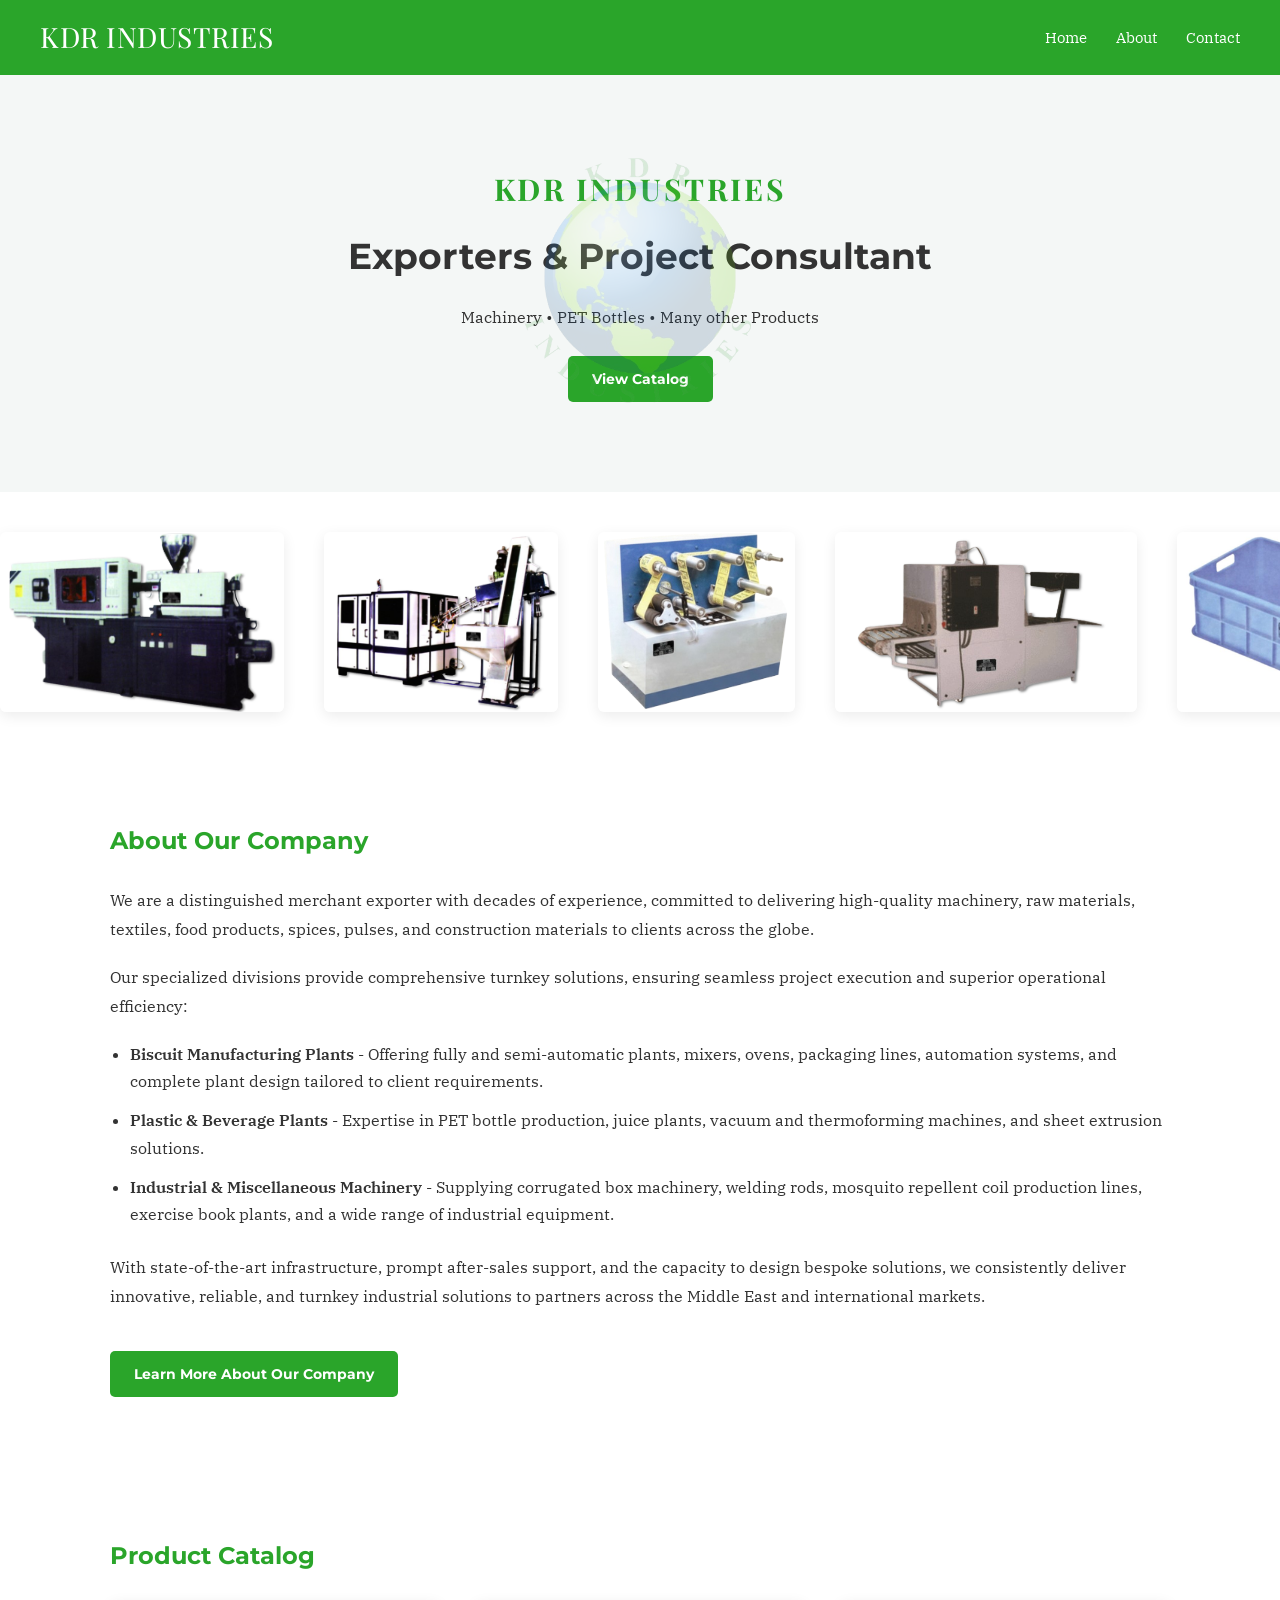
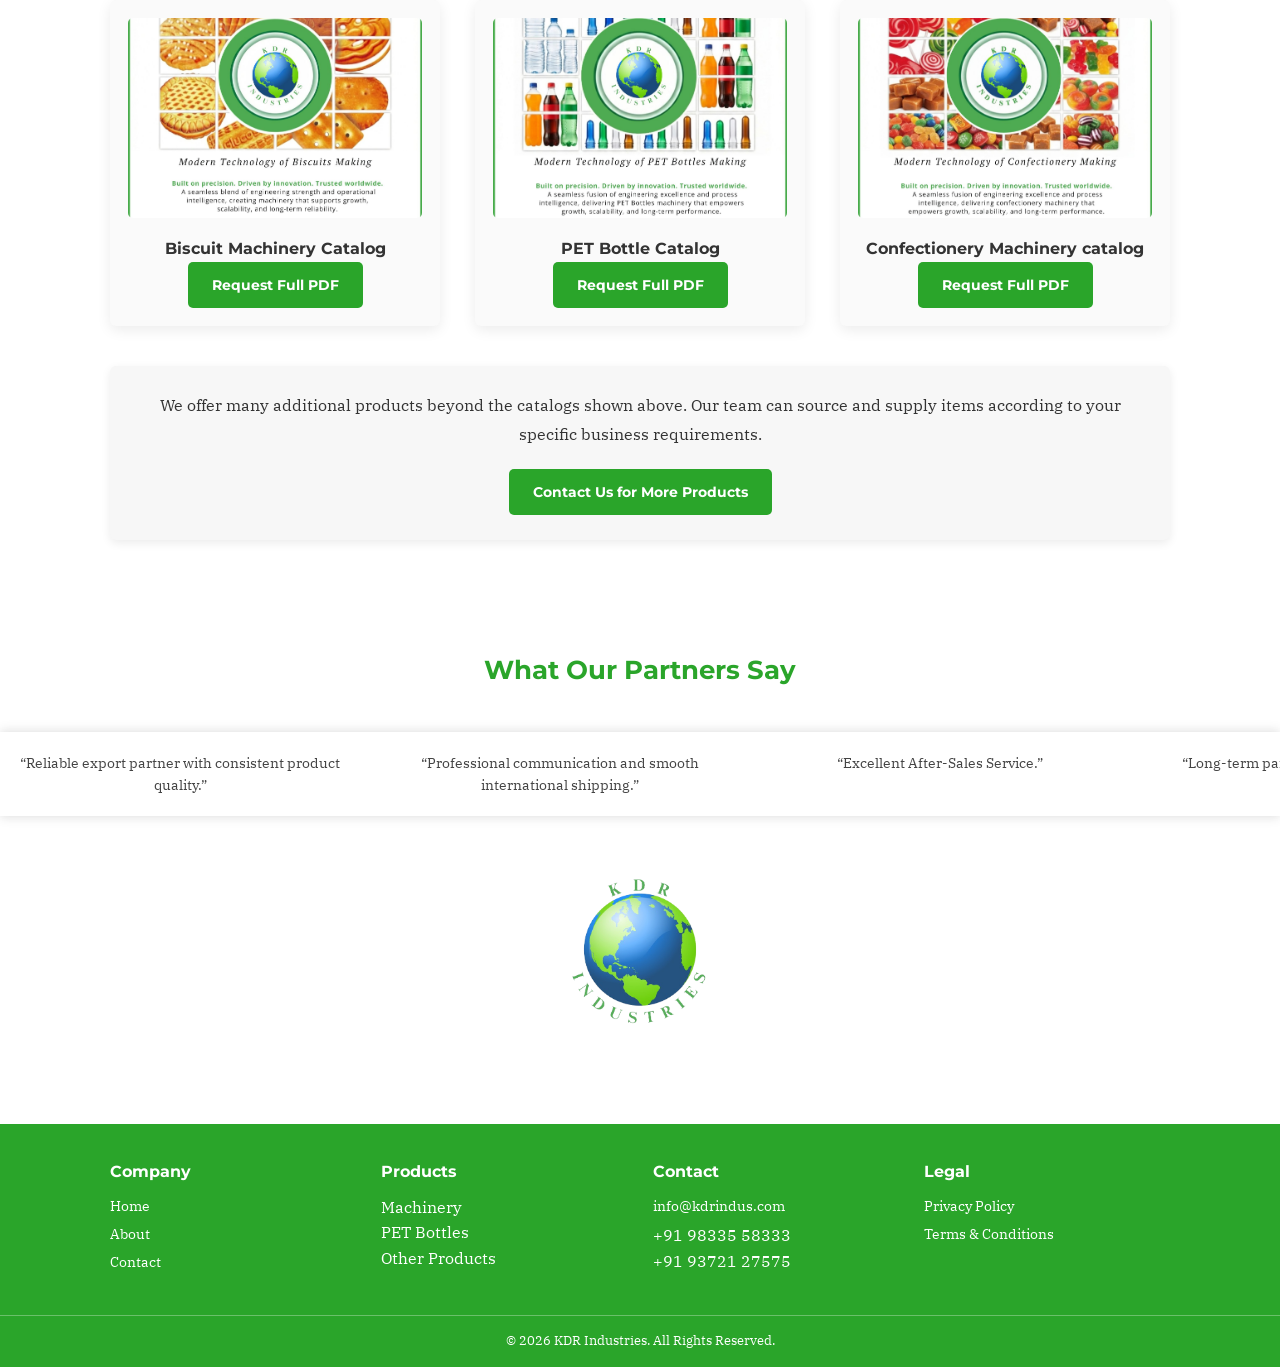
<file: index.html>
<!DOCTYPE html>
<html>

<head>

<meta charset="UTF-8">  

<link rel="canonical" href="https://kdrindus.com/">  
  
<link href="https://fonts.googleapis.com/css2?family=Playfair+Display:wght@430&display=swap" rel="stylesheet">

<link href="https://fonts.googleapis.com/css2?family=Montserrat:wght@700&family=Roboto:wght@400&display=swap" rel="stylesheet"><link href="https://fonts.googleapis.com/css2?family=IBM+Plex+Serif:wght@400;700&family=Montserrat:wght@700&display=swap" rel="stylesheet">

<title>KDR Industries</title>

<meta name="description" content="KDR Industries is a leading exporter of machinery, PET bottles, and turnkey industrial solutions serving global markets including the Middle East.">  

<meta name="viewport" content="width=device-width, initial-scale=1">

<link rel="stylesheet" href="style.css">

<script type="application/ld+json">
{
 "@context":"https://schema.org",
 "@type":"Organization",
 "name":"KDR Industries",
 "url":"https://kdrindus.com",
 "logo":"https://kdrindus.com/images/logo.png"
}
</script>

<link rel="icon" href="/images/favicon.png" type="image/png">
<link rel="shortcut icon" href="/images/favicon.png">  
  
</head>

<body>

<header>

<div class="logo">
<h3>KDR INDUSTRIES</h3>
</div>

<nav>
<a href="index.html">Home</a>
<a href="about.html">About</a>
<a href="contact.html">Contact</a>
</nav>

</header>



<section class="hero">

<div class="hero-logo">
<img src="images/logo.png">
</div>

<h1 style="color: #2aa52a; font-family: 'Playfair Display', serif; font-size: 30px; letter-spacing: 2.6px;">
  KDR INDUSTRIES
</h1>

<h2 style=" font-size: 36px; margin-top: 10px; margin-bottom: 20px;">
  Exporters & Project Consultant
</h2>

<p>Machinery • PET Bottles • Many other Products</p>

<a class="button" href="#catalog">View Catalog</a>

</section>

<section class="photo-slider-section">

<div class="photo-slider">

<img src="images/slide1.jpg" alt="">
<img src="images/slide2.jpg" alt="">
<img src="images/slide3.jpg" alt="">
<img src="images/slide4.jpg" alt="">
<img src="images/slide5.jpg" alt="">
<img src="images/slide6.jpg" alt="">
<img src="images/slide7.jpg" alt="">
<img src="images/slide8.jpg" alt="">

<!-- repeat same images again for seamless loop -->

<img src="images/slide1.jpg" alt="">
<img src="images/slide2.jpg" alt="">
<img src="images/slide3.jpg" alt="">
<img src="images/slide4.jpg" alt="">
<img src="images/slide5.jpg" alt="">
<img src="images/slide6.jpg" alt="">
<img src="images/slide7.jpg" alt="">
<img src="images/slide8.jpg" alt="">

</div>

</section>

<section class="section">

<h2>About Our Company</h2>

<p>
We are a distinguished merchant exporter with decades of experience, committed to delivering high-quality machinery, raw materials, textiles, food products, spices, pulses, and construction materials to clients across the globe.
</p>

<p>
Our specialized divisions provide comprehensive turnkey solutions, ensuring seamless project execution and superior operational efficiency:
</p>

<ul>
  <li><strong>Biscuit Manufacturing Plants</strong> - Offering fully and semi-automatic plants, mixers, ovens, packaging lines, automation systems, and complete plant design tailored to client requirements.</li>
  <li><strong>Plastic & Beverage Plants</strong> - Expertise in PET bottle production, juice plants, vacuum and thermoforming machines, and sheet extrusion solutions.</li>
  <li><strong>Industrial & Miscellaneous Machinery</strong> - Supplying corrugated box machinery, welding rods, mosquito repellent coil production lines, exercise book plants, and a wide range of industrial equipment.</li>
</ul>

<p>
With state-of-the-art infrastructure, prompt after-sales support, and the capacity to design bespoke solutions, we consistently deliver innovative, reliable, and turnkey industrial solutions to partners across the Middle East and international markets.
</p>

<a class="button about-btn" href="about.html">Learn More About Our Company</a>

</section>



<section id="catalog" class="section">

<h2>Product Catalog</h2>

<div class="catalog">

<div class="catalog-card">

<img src="images/brochure1.jpg" class="catalog-img">

<h4>Biscuit Machinery Catalog</h4>

<a class="button" href="contact.html">
Request Full PDF
</a>

</div>


<div class="catalog-card">

<img src="images/brochure2.jpg" class="catalog-img">

<h4>PET Bottle Catalog</h4>

<a class="button" href="contact.html">
Request Full PDF
</a>

</div>


<div class="catalog-card">

<img src="images/brochure3.jpg" class="catalog-img">

<h4>Confectionery Machinery catalog</h4>

<a class="button" href="contact.html">
Request Full PDF
</a>

</div>

</div>

<div class="catalog-note">

<p>
We offer many additional products beyond the catalogs shown above.
Our team can source and supply items according to your specific
business requirements.
</p>

<a class="button" href="contact.html">
Contact Us for More Products
</a>

</div>

</section>

<!-- MODAL FOR CATALOG PREVIEW -->
<div id="catalogModal" class="modal">
  <span class="modal-close">&times;</span>
  <img class="modal-content" id="modalImage">
</div>

<!-- TESTIMONIALS TITLE -->

<div class="testimonial-title">
<h2>What Our Partners Say</h2>
</div>

<section class="testimonials">

<div class="testimonial-slider">

<div class="testimonial">
“Reliable export partner with consistent product quality.”
</div>

<div class="testimonial">
“Professional communication and smooth international shipping.”
</div>

<div class="testimonial">
“Excellent After-Sales Service.”
</div>

<div class="testimonial">
“Long-term partnership built on trust and reliability.”
</div>

<!-- duplicated for smooth loop -->

<div class="testimonial">
“Reliable export partner with consistent product quality.”
</div>

<div class="testimonial">
“Professional communication and smooth international shipping.”
</div>

<div class="testimonial">
“Excellent After-Sales Service.”
</div>

<div class="testimonial">
“Long-term partnership built on trust and reliability.”
</div>

</div>

</section>



<!-- BRAND LOGO SECTION -->

<section class="brand-section">

<a href="about.html">

<img src="images/logo.png">

</a>

</section>



<footer>

<div class="footer-container">

<div class="footer-section">

<h4>Company</h4>

<a href="index.html">Home</a>
<a href="about.html">About</a>
<a href="contact.html">Contact</a>

</div>


<div class="footer-section">

<h4>Products</h4>

<p>Machinery</p>
<p>PET Bottles</p>
<p>Other Products</p>

</div>


<div class="footer-section">

<h4>Contact</h4>

<a href="mailto:info@kdrindus.com">
info@kdrindus.com
</a>

<p>+91 98335 58333</p>

<p>+91 93721 27575</p>

</div>


<div class="footer-section">

<h4>Legal</h4>

<a href="privacy.html">Privacy Policy</a>
<a href="terms.html">Terms & Conditions</a>

</div>

</div>


<div class="footer-bottom">

© 2026 KDR Industries. All Rights Reserved.

</div>

</footer>

<script>
// CATALOG IMAGE MODAL
const modal = document.getElementById("catalogModal");
const modalImg = document.getElementById("modalImage");
const catalogImages = document.querySelectorAll(".catalog-img");
const closeBtn = document.querySelector(".modal-close");

catalogImages.forEach(img => {
  img.onclick = function(){
    modal.style.display = "block";
    modalImg.src = this.src;
  }
});

closeBtn.onclick = function() {
  modal.style.display = "none";
}

// Close modal if click outside the image
modal.onclick = function(e){
  if(e.target === modal){
    modal.style.display = "none";
  }
}
</script>

</body>

</html>
</file>
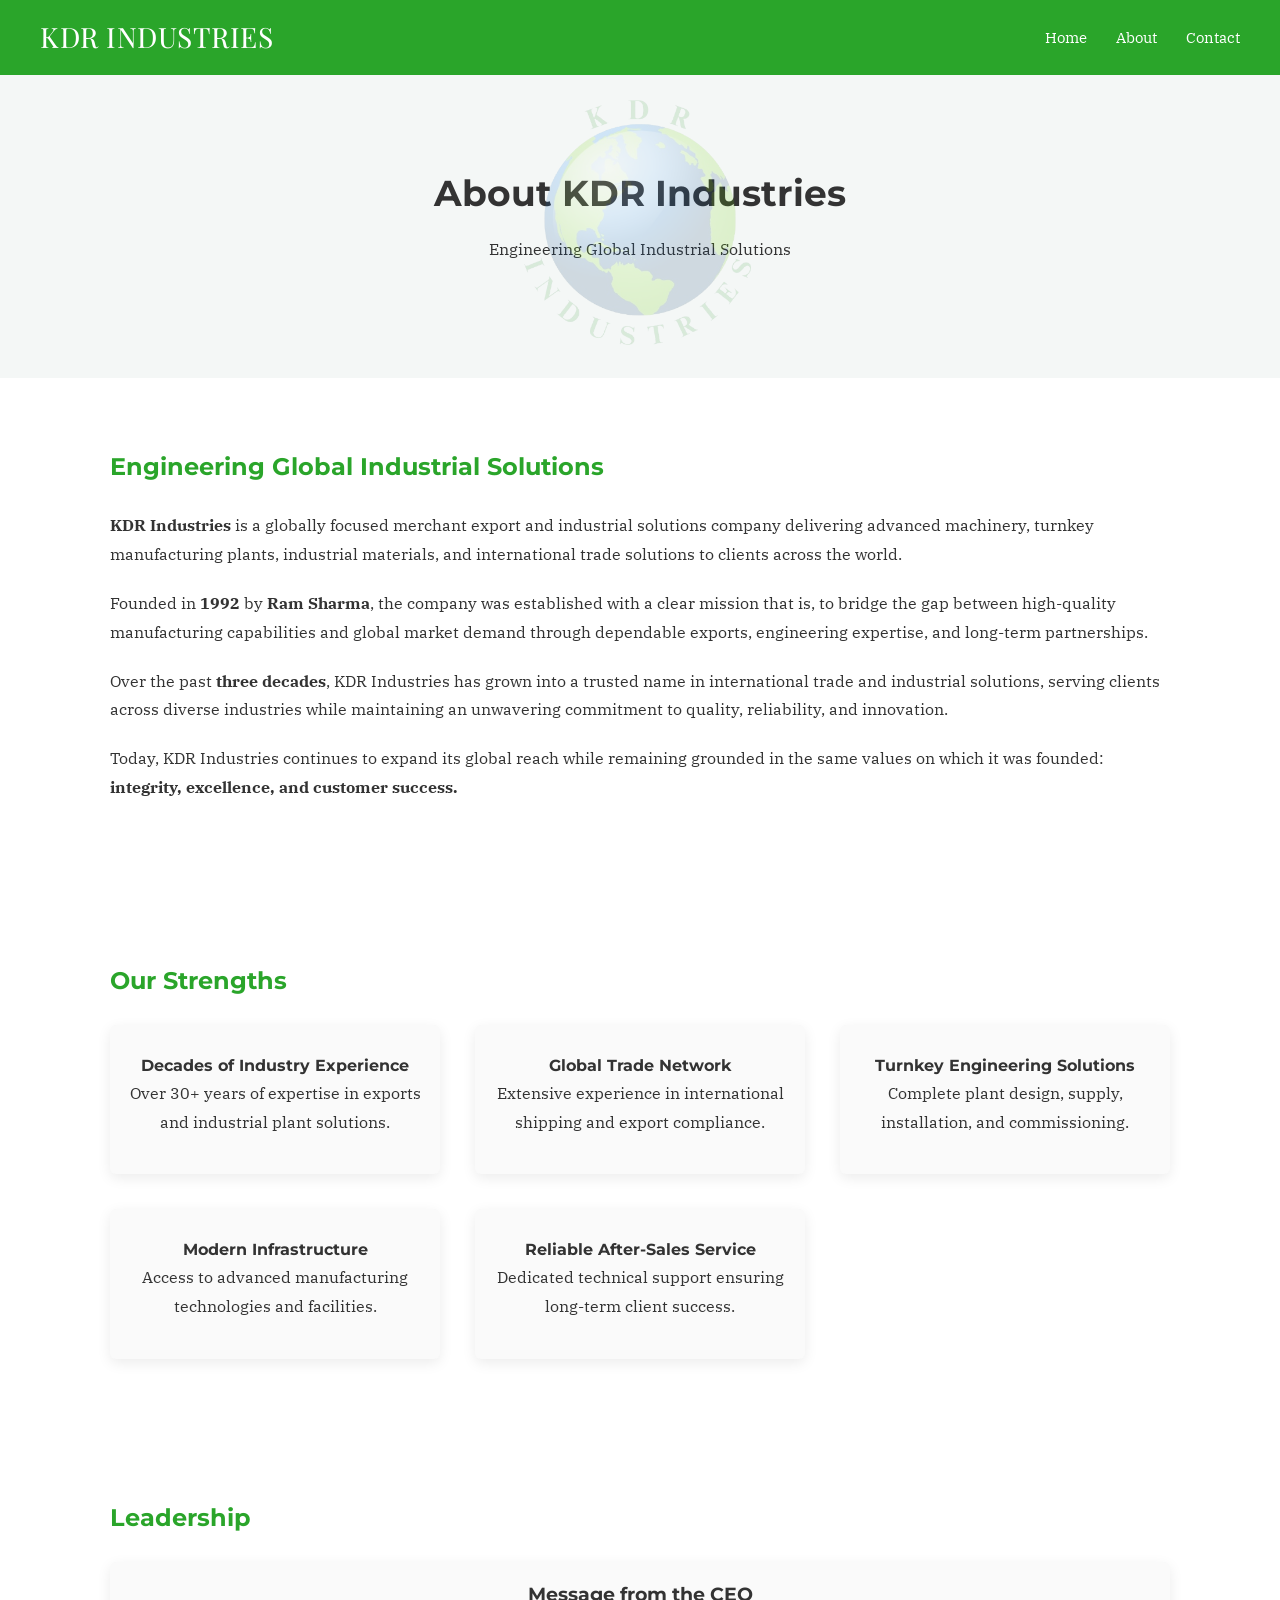
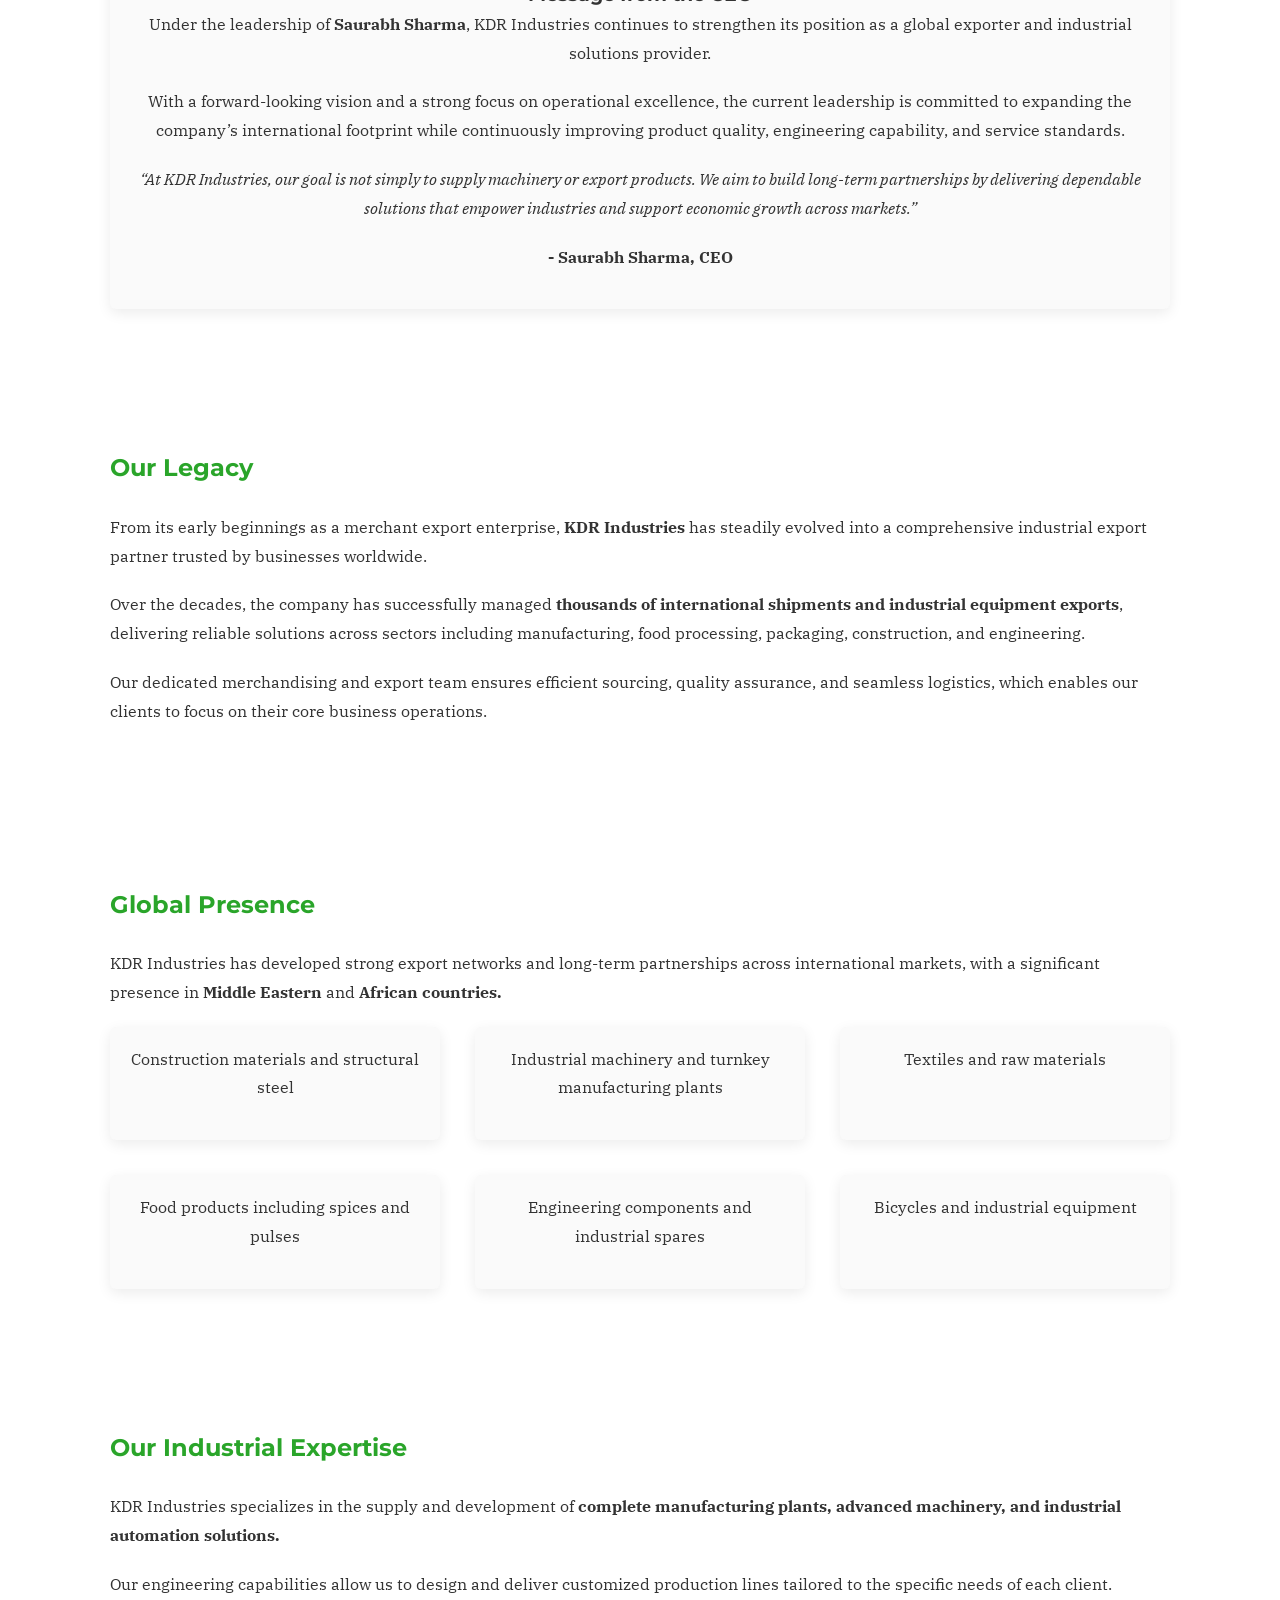
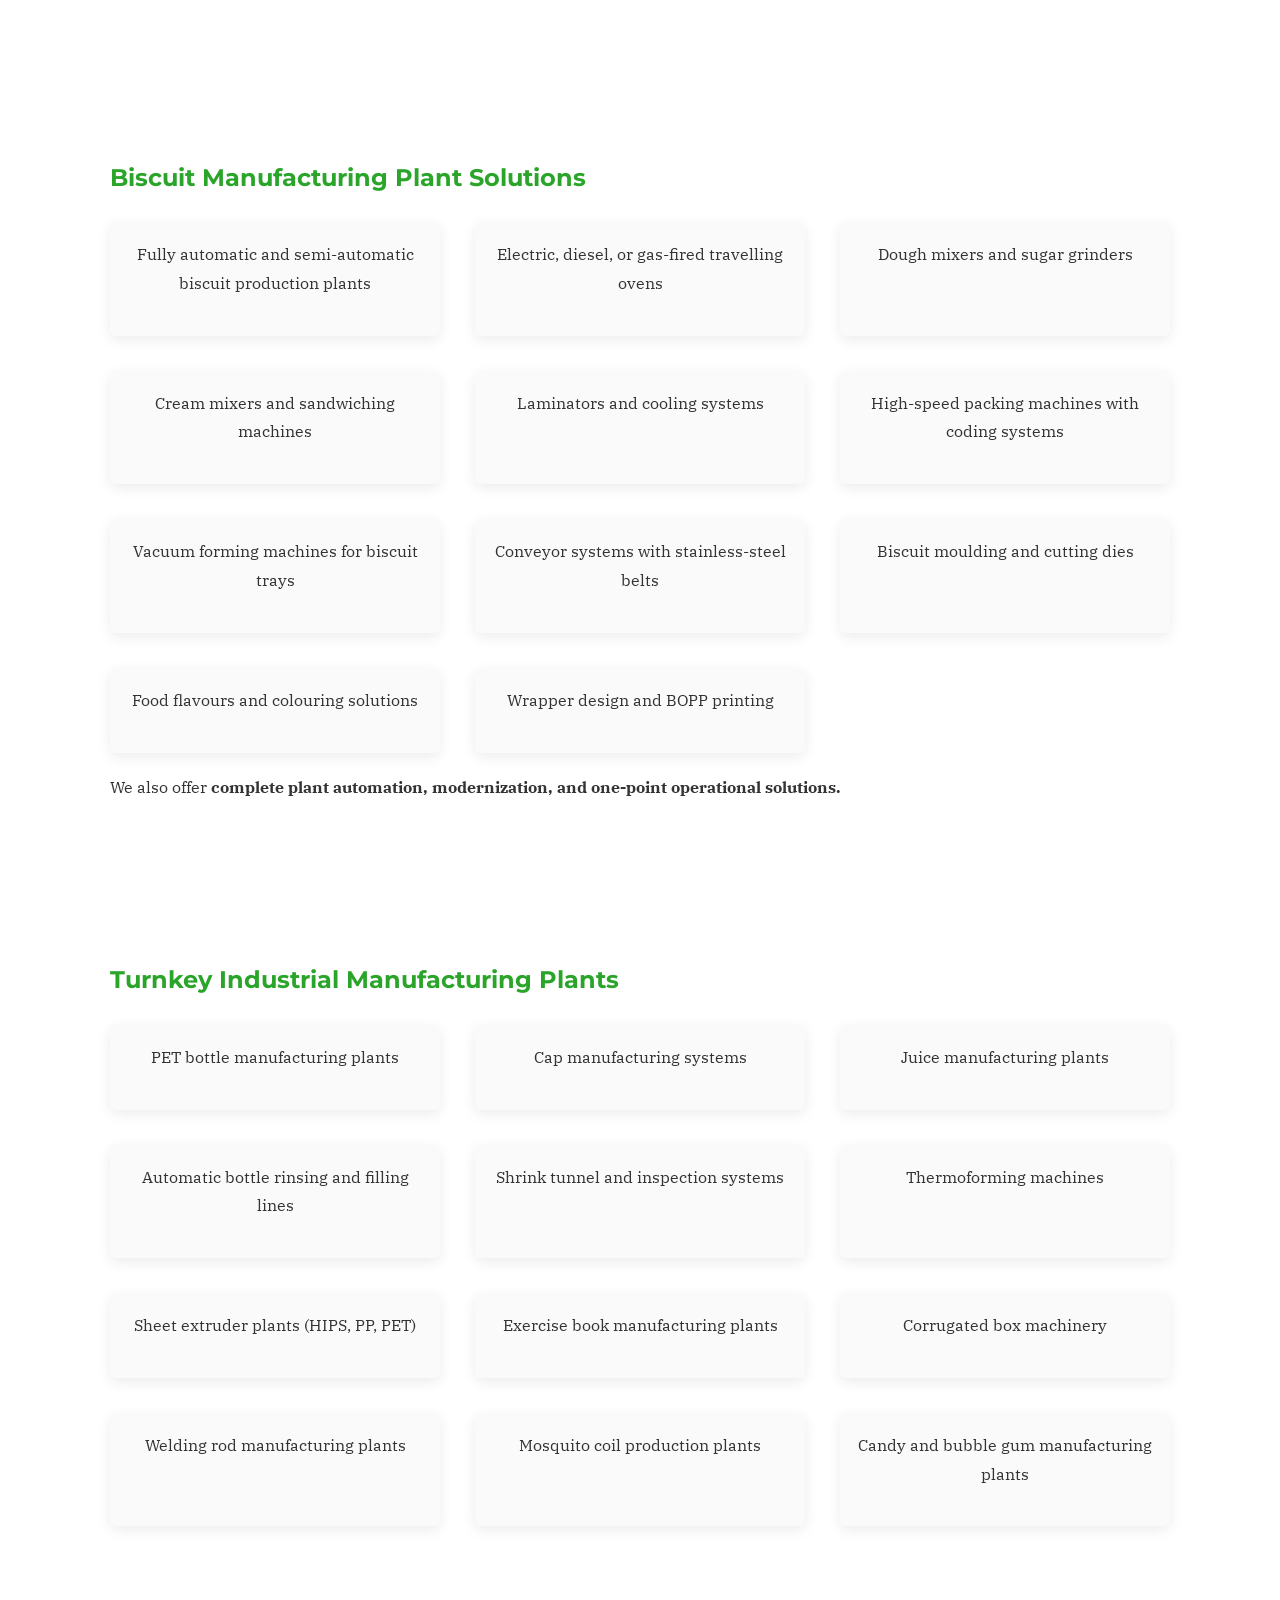
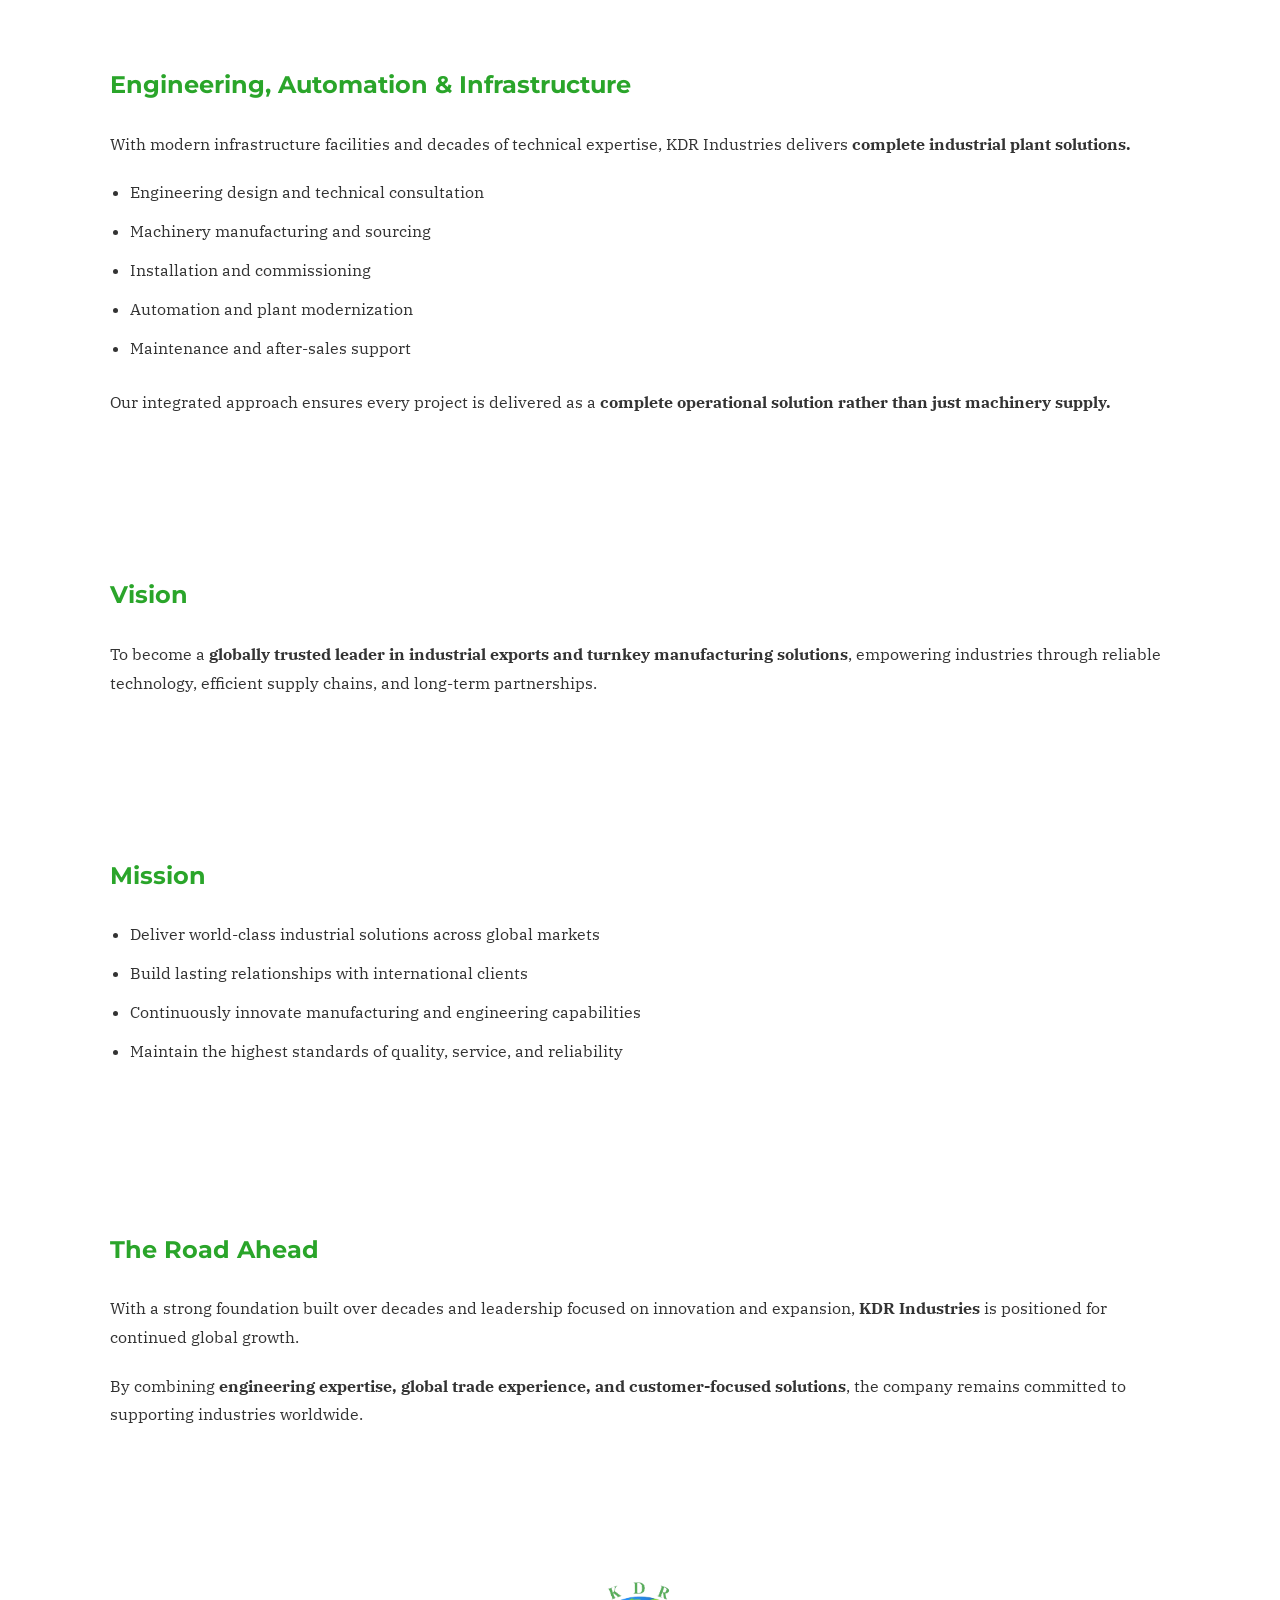
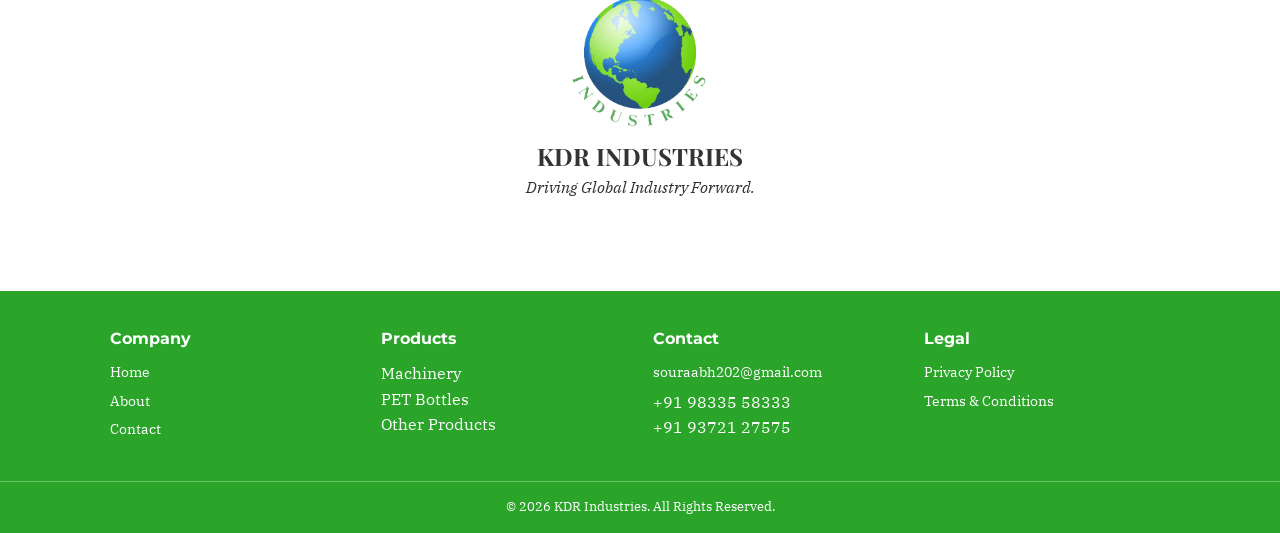
<file: about.html>
<!DOCTYPE html>
<html>

<head>

<link href="https://fonts.googleapis.com/css2?family=Playfair+Display:wght@400&display=swap" rel="stylesheet">
<link href="https://fonts.googleapis.com/css2?family=IBM+Plex+Serif:wght@400;700&family=Montserrat:wght@700&display=swap" rel="stylesheet">

<title>About Us | KDR INDUSTRIES</title>

<meta name="viewport" content="width=device-width, initial-scale=1">

<link rel="stylesheet" href="style.css">

</head>

<body>

<header>

<div class="logo">
<h3>KDR INDUSTRIES</h3>
</div>

<nav>
<a href="index.html">Home</a>
<a href="about.html">About</a>
<a href="contact.html">Contact</a>
</nav>

</header>


<!-- HERO SECTION -->

<section class="hero">

<div class="hero-logo">
<img src="images/logo.png">
</div>

<h1>About KDR Industries</h1>

<p>Engineering Global Industrial Solutions</p>

</section>


<!-- COMPANY INTRO -->

<section class="section">

<h2>Engineering Global Industrial Solutions</h2>

<p>
<b>KDR Industries</b> is a globally focused merchant export and industrial solutions company delivering advanced machinery, turnkey manufacturing plants, industrial materials, and international trade solutions to clients across the world.
</p>

<p>
Founded in <b>1992</b> by <b>Ram Sharma</b>, the company was established with a clear mission that is, to bridge the gap between high-quality manufacturing capabilities and global market demand through dependable exports, engineering expertise, and long-term partnerships.
</p>

<p>
Over the past <b>three decades</b>, KDR Industries has grown into a trusted name in international trade and industrial solutions, serving clients across diverse industries while maintaining an unwavering commitment to quality, reliability, and innovation.
</p>

<p>
Today, KDR Industries continues to expand its global reach while remaining grounded in the same values on which it was founded: <b>integrity, excellence, and customer success.</b>
</p>

</section>



<!-- STRENGTHS -->

<section class="section">

<h2>Our Strengths</h2>

<div class="catalog">

<div class="catalog-card">

<h4>Decades of Industry Experience</h4>

<p>Over 30+ years of expertise in exports and industrial plant solutions.</p>

</div>

<div class="catalog-card">

<h4>Global Trade Network</h4>

<p>Extensive experience in international shipping and export compliance.</p>

</div>

<div class="catalog-card">

<h4>Turnkey Engineering Solutions</h4>

<p>Complete plant design, supply, installation, and commissioning.</p>

</div>

<div class="catalog-card">

<h4>Modern Infrastructure</h4>

<p>Access to advanced manufacturing technologies and facilities.</p>

</div>

<div class="catalog-card">

<h4>Reliable After-Sales Service</h4>

<p>Dedicated technical support ensuring long-term client success.</p>

</div>

</div>

</section>



<!-- LEADERSHIP -->

<section class="section">

<h2>Leadership</h2>

<div class="catalog-card">

<h3>Message from the CEO</h3>

<p>
Under the leadership of <b>Saurabh Sharma</b>, KDR Industries continues to strengthen its position as a global exporter and industrial solutions provider.
</p>

<p>
With a forward-looking vision and a strong focus on operational excellence, the current leadership is committed to expanding the company’s international footprint while continuously improving product quality, engineering capability, and service standards.
</p>

<p>
<i>
“At KDR Industries, our goal is not simply to supply machinery or export products. We aim to build long-term partnerships by delivering dependable solutions that empower industries and support economic growth across markets.”
</i>
</p>

<p><b>- Saurabh Sharma, CEO</b></p>

</div>

</section>



<!-- OUR LEGACY -->

<section class="section">

<h2>Our Legacy</h2>

<p>
From its early beginnings as a merchant export enterprise, <b>KDR Industries</b> has steadily evolved into a comprehensive industrial export partner trusted by businesses worldwide.
</p>

<p>
Over the decades, the company has successfully managed <b>thousands of international shipments and industrial equipment exports</b>, delivering reliable solutions across sectors including manufacturing, food processing, packaging, construction, and engineering.
</p>

<p>
Our dedicated merchandising and export team ensures efficient sourcing, quality assurance, and seamless logistics, which enables our clients to focus on their core business operations.
</p>

</section>



<!-- GLOBAL PRESENCE -->

<section class="section">

<h2>Global Presence</h2>

<p>
KDR Industries has developed strong export networks and long-term partnerships across international markets, with a significant presence in <b>Middle Eastern</b> and <b>African countries.</b>
</p>

<div class="catalog">

<div class="catalog-card"><p>Construction materials and structural steel</p></div>

<div class="catalog-card"><p>Industrial machinery and turnkey manufacturing plants</p></div>

<div class="catalog-card"><p>Textiles and raw materials</p></div>

<div class="catalog-card"><p>Food products including spices and pulses</p></div>

<div class="catalog-card"><p>Engineering components and industrial spares</p></div>

<div class="catalog-card"><p>Bicycles and industrial equipment</p></div>

</div>

</section>



<!-- INDUSTRIAL EXPERTISE -->

<section class="section">

<h2>Our Industrial Expertise</h2>

<p>
KDR Industries specializes in the supply and development of <b>complete manufacturing plants, advanced machinery, and industrial automation solutions.</b>
</p>

<p>
Our engineering capabilities allow us to design and deliver customized production lines tailored to the specific needs of each client.
</p>

</section>



<!-- BISCUIT PLANT -->

<section class="section">

<h2>Biscuit Manufacturing Plant Solutions</h2>

<div class="catalog">

<div class="catalog-card"><p>Fully automatic and semi-automatic biscuit production plants</p></div>

<div class="catalog-card"><p>Electric, diesel, or gas-fired travelling ovens</p></div>

<div class="catalog-card"><p>Dough mixers and sugar grinders</p></div>

<div class="catalog-card"><p>Cream mixers and sandwiching machines</p></div>

<div class="catalog-card"><p>Laminators and cooling systems</p></div>

<div class="catalog-card"><p>High-speed packing machines with coding systems</p></div>

<div class="catalog-card"><p>Vacuum forming machines for biscuit trays</p></div>

<div class="catalog-card"><p>Conveyor systems with stainless-steel belts</p></div>

<div class="catalog-card"><p>Biscuit moulding and cutting dies</p></div>

<div class="catalog-card"><p>Food flavours and colouring solutions</p></div>

<div class="catalog-card"><p>Wrapper design and BOPP printing</p></div>

</div>

<p></p>

<p>
We also offer <b>complete plant automation, modernization, and one-point operational solutions.</b>
</p>

</section>



<!-- TURNKEY PLANTS -->

<section class="section">

<h2>Turnkey Industrial Manufacturing Plants</h2>

<div class="catalog">

<div class="catalog-card"><p>PET bottle manufacturing plants</p></div>

<div class="catalog-card"><p>Cap manufacturing systems</p></div>

<div class="catalog-card"><p>Juice manufacturing plants</p></div>

<div class="catalog-card"><p>Automatic bottle rinsing and filling lines</p></div>

<div class="catalog-card"><p>Shrink tunnel and inspection systems</p></div>

<div class="catalog-card"><p>Thermoforming machines</p></div>

<div class="catalog-card"><p>Sheet extruder plants (HIPS, PP, PET)</p></div>

<div class="catalog-card"><p>Exercise book manufacturing plants</p></div>

<div class="catalog-card"><p>Corrugated box machinery</p></div>

<div class="catalog-card"><p>Welding rod manufacturing plants</p></div>

<div class="catalog-card"><p>Mosquito coil production plants</p></div>

<div class="catalog-card"><p>Candy and bubble gum manufacturing plants</p></div>

</div>

</section>



<!-- ENGINEERING -->

<section class="section">

<h2>Engineering, Automation & Infrastructure</h2>

<p>
With modern infrastructure facilities and decades of technical expertise, KDR Industries delivers <b>complete industrial plant solutions.</b>
</p>

<ul>

<li>Engineering design and technical consultation</li>
<li>Machinery manufacturing and sourcing</li>
<li>Installation and commissioning</li>
<li>Automation and plant modernization</li>
<li>Maintenance and after-sales support</li>

</ul>

<p>
Our integrated approach ensures every project is delivered as a <b>complete operational solution rather than just machinery supply.</b>
</p>

</section>


<!-- VISION MISSION -->

<section class="section">

<h2>Vision</h2>

<p>
To become a <b>globally trusted leader in industrial exports and turnkey manufacturing solutions</b>, empowering industries through reliable technology, efficient supply chains, and long-term partnerships.
</p>

</section>


<section class="section">

<h2>Mission</h2>

<ul>

<li>Deliver world-class industrial solutions across global markets</li>

<li>Build lasting relationships with international clients</li>

<li>Continuously innovate manufacturing and engineering capabilities</li>

<li>Maintain the highest standards of quality, service, and reliability</li>

</ul>

</section>



<!-- ROAD AHEAD -->

<section class="section">

<h2>The Road Ahead</h2>

<p>
With a strong foundation built over decades and leadership focused on innovation and expansion, <b>KDR Industries</b> is positioned for continued global growth.
</p>

<p>
By combining <b>engineering expertise, global trade experience, and customer-focused solutions</b>, the company remains committed to supporting industries worldwide.
</p>

</section>



<!-- FINAL BRAND -->

<section class="brand-section">

<img src="images/logo.png">

<p></p>

<h2 class="brand-name"><b>KDR INDUSTRIES</b></h2>

<p><i>Driving Global Industry Forward.</i></p>

</section>



<footer>

<div class="footer-container">

<div class="footer-section">

<h4>Company</h4>

<a href="index.html">Home</a>
<a href="about.html">About</a>
<a href="contact.html">Contact</a>

</div>


<div class="footer-section">

<h4>Products</h4>

<p>Machinery</p>
<p>PET Bottles</p>
<p>Other Products</p>

</div>


<div class="footer-section">

<h4>Contact</h4>

<a href="mailto:souraabh202@gmail.com">
souraabh202@gmail.com
</a>

<p>+91 98335 58333</p>

<p>+91 93721 27575</p>

</div>


<div class="footer-section">

<h4>Legal</h4>

<a href="privacy.html">Privacy Policy</a>
<a href="terms.html">Terms & Conditions</a>

</div>

</div>


<div class="footer-bottom">

© 2026 KDR Industries. All Rights Reserved.

</div>

</footer>

</body>

</html>
</file>
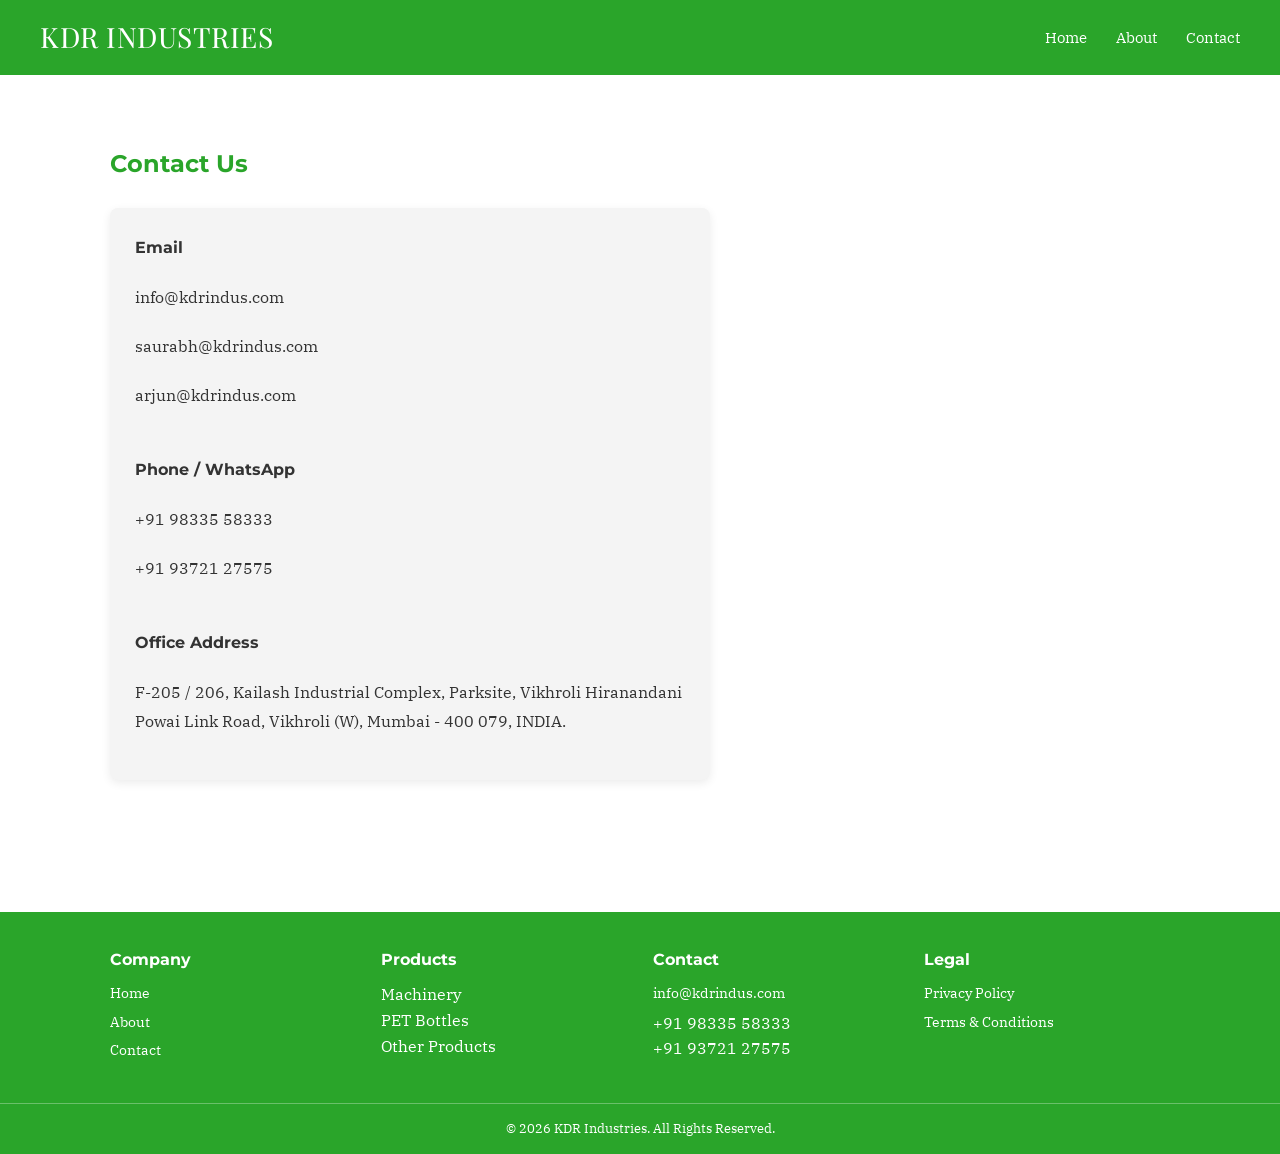
<file: contact.html>
<!DOCTYPE html>
<html>

<head>

<link href="https://fonts.googleapis.com/css2?family=Playfair+Display:wght@430&display=swap" rel="stylesheet">

<link href="https://fonts.googleapis.com/css2?family=IBM+Plex+Serif:wght@400;700&family=Montserrat:wght@700&display=swap" rel="stylesheet">

<title>Contact | KDR INDUSTRIES</title>

<meta name="viewport" content="width=device-width, initial-scale=1">

<link rel="canonical" href="https://kdrindus.com/contact">
  
<link rel="stylesheet" href="style.css">

</head>

<body>

<header>

<div class="logo">
<h3>KDR INDUSTRIES</h3>
</div>

<nav>
<a href="index.html">Home</a>
<a href="about.html">About</a>
<a href="contact.html">Contact</a>
</nav>

</header>



<section class="section">

<h2>Contact Us</h2>

<div class="contact-flex-container">
  <!-- Contact Box -->
  <div class="contact-box">

    <p><strong>Email</strong></p>

    <p>
    <a href="mailto:info@kdrindus.com">
    info@kdrindus.com
    </a>
    </p>
    <p>
    <a href="mailto:saurabh@kdrindus.com">
    saurabh@kdrindus.com
    </a>
    </p>
    <p>
    <a href="mailto:arjun@kdrindus.com">
    arjun@kdrindus.com
    </a>
    </p>

    <br>

    <p><strong>Phone / WhatsApp</strong></p>

    <p>
    <a href="https://wa.me/9833558333">
    +91 98335 58333
    </a>
    </p>
    <p>
    <a href="https://wa.me/9372127575">
    +91 93721 27575
    </a>
    </p>

    <br>

    <p><strong>Office Address</strong></p>

    <p>
    F-205 / 206, Kailash Industrial Complex, Parksite, Vikhroli Hiranandani Powai Link Road, Vikhroli (W), Mumbai - 400 079, INDIA. 
    </p>

  </div>

  <!-- Google Map -->
  <div class="contact-map">
    <iframe 
      src="https://www.google.com/maps/embed?pb=!1m18!1m12!1m3!1d3769.881976863992!2d72.9183122!3d19.1128329!2m3!1f0!2f0!3f0!3m2!1i1024!2i768!4f13.1!3m3!1m2!1s0x3be7c7c1de775cbb%3A0xfe68d544859f547e!2sKailash%20Industrial%20Complex%2C%20Park%20Site%20Rd%2C%20Vikhroli%20Park%20Site%2C%20HMPL%20Surya%20Nagar%2C%20Vikhroli%20West%2C%20Mumbai%2C%20Maharashtra%20400079!5e0!3m2!1sen!2sin!4v1773492823743!5m2!1sen!2sin" 
      width="100%" 
      height="576" 
      style="border:0;" 
      allowfullscreen="" 
      loading="lazy">
    </iframe>
  </div>

</div>

</section>



<footer>

<div class="footer-container">

<div class="footer-section">

<h4>Company</h4>

<a href="index.html">Home</a>
<a href="about.html">About</a>
<a href="contact.html">Contact</a>

</div>


<div class="footer-section">

<h4>Products</h4>

<p>Machinery</p>
<p>PET Bottles</p>
<p>Other Products</p>

</div>


<div class="footer-section">

<h4>Contact</h4>

<a href="mailto:info@kdrindus.com">
info@kdrindus.com
</a>

<p>+91 98335 58333</p>

<p>+91 93721 27575</p>


</div>


<div class="footer-section">

<h4>Legal</h4>

<a href="privacy.html">Privacy Policy</a>
<a href="terms.html">Terms & Conditions</a>

</div>

</div>


<div class="footer-bottom">

© 2026 KDR Industries. All Rights Reserved.

</div>

</footer>

</body>

</html>
</file>
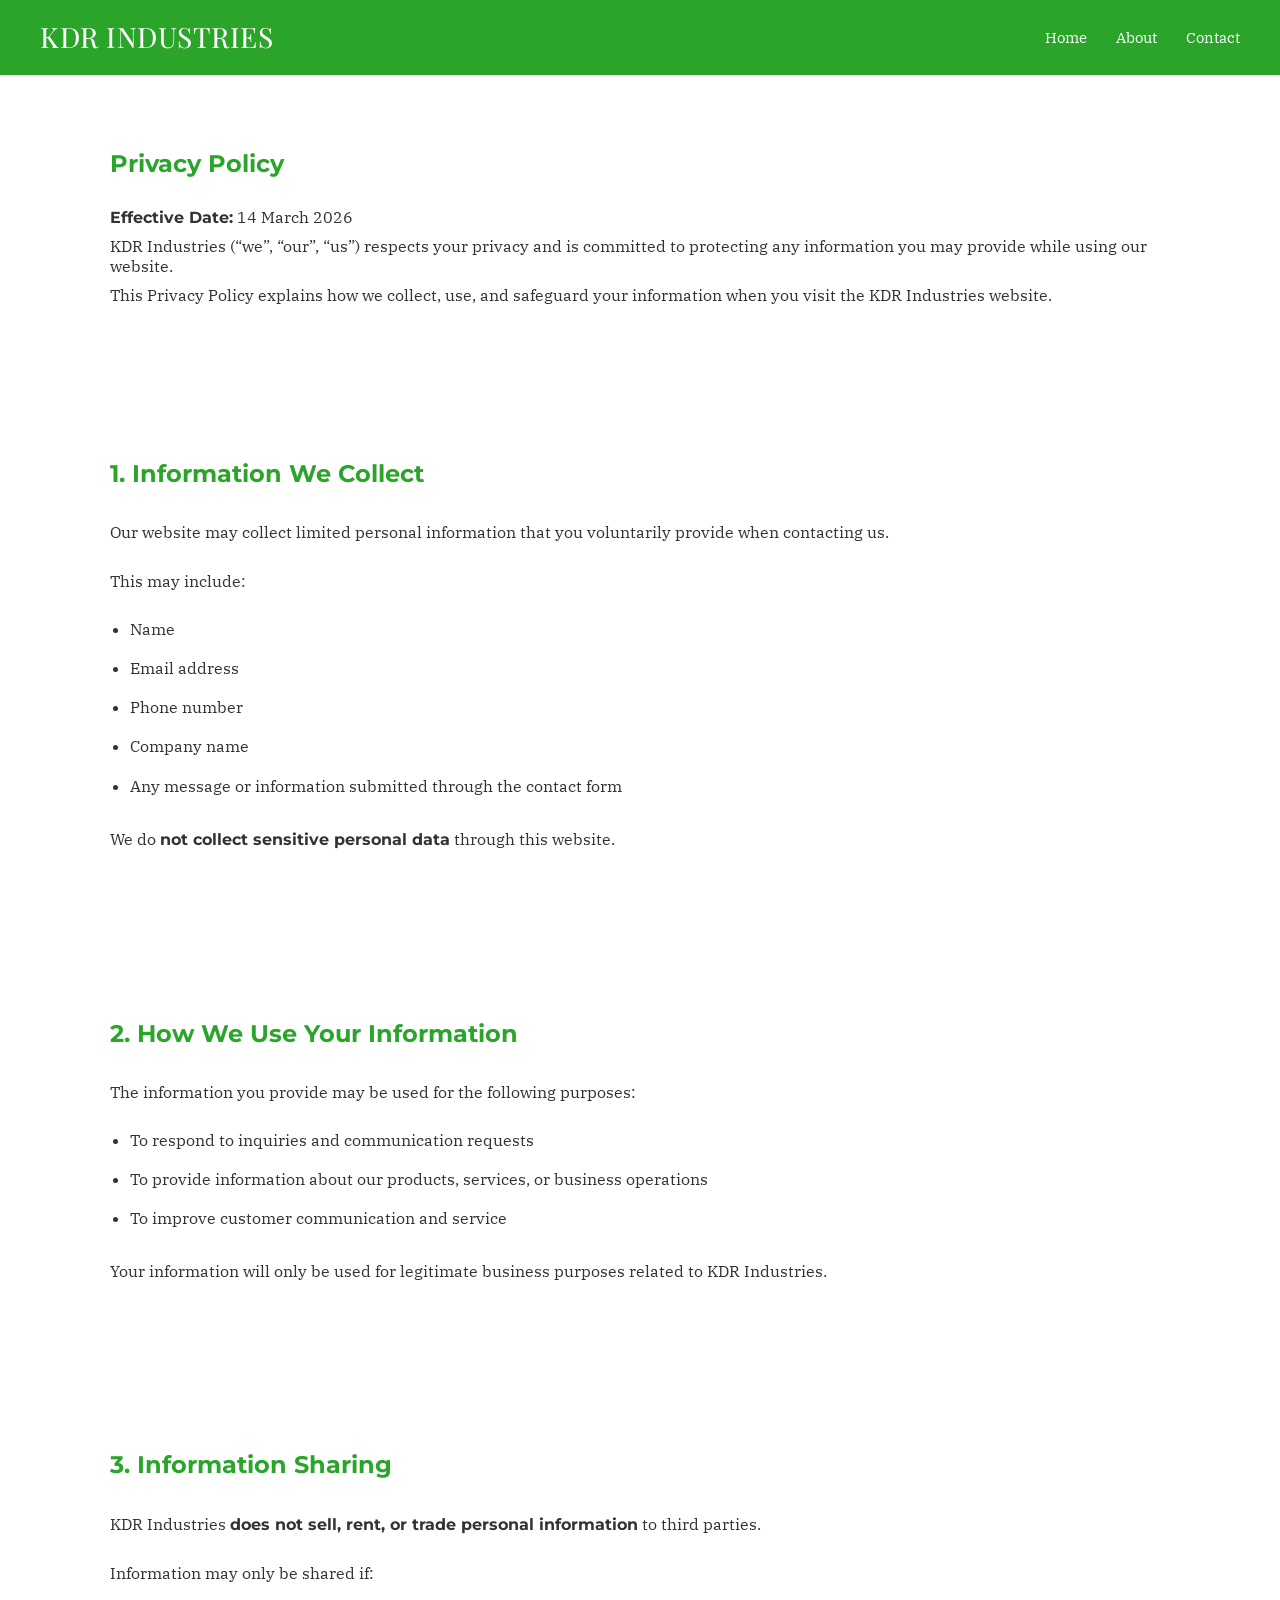
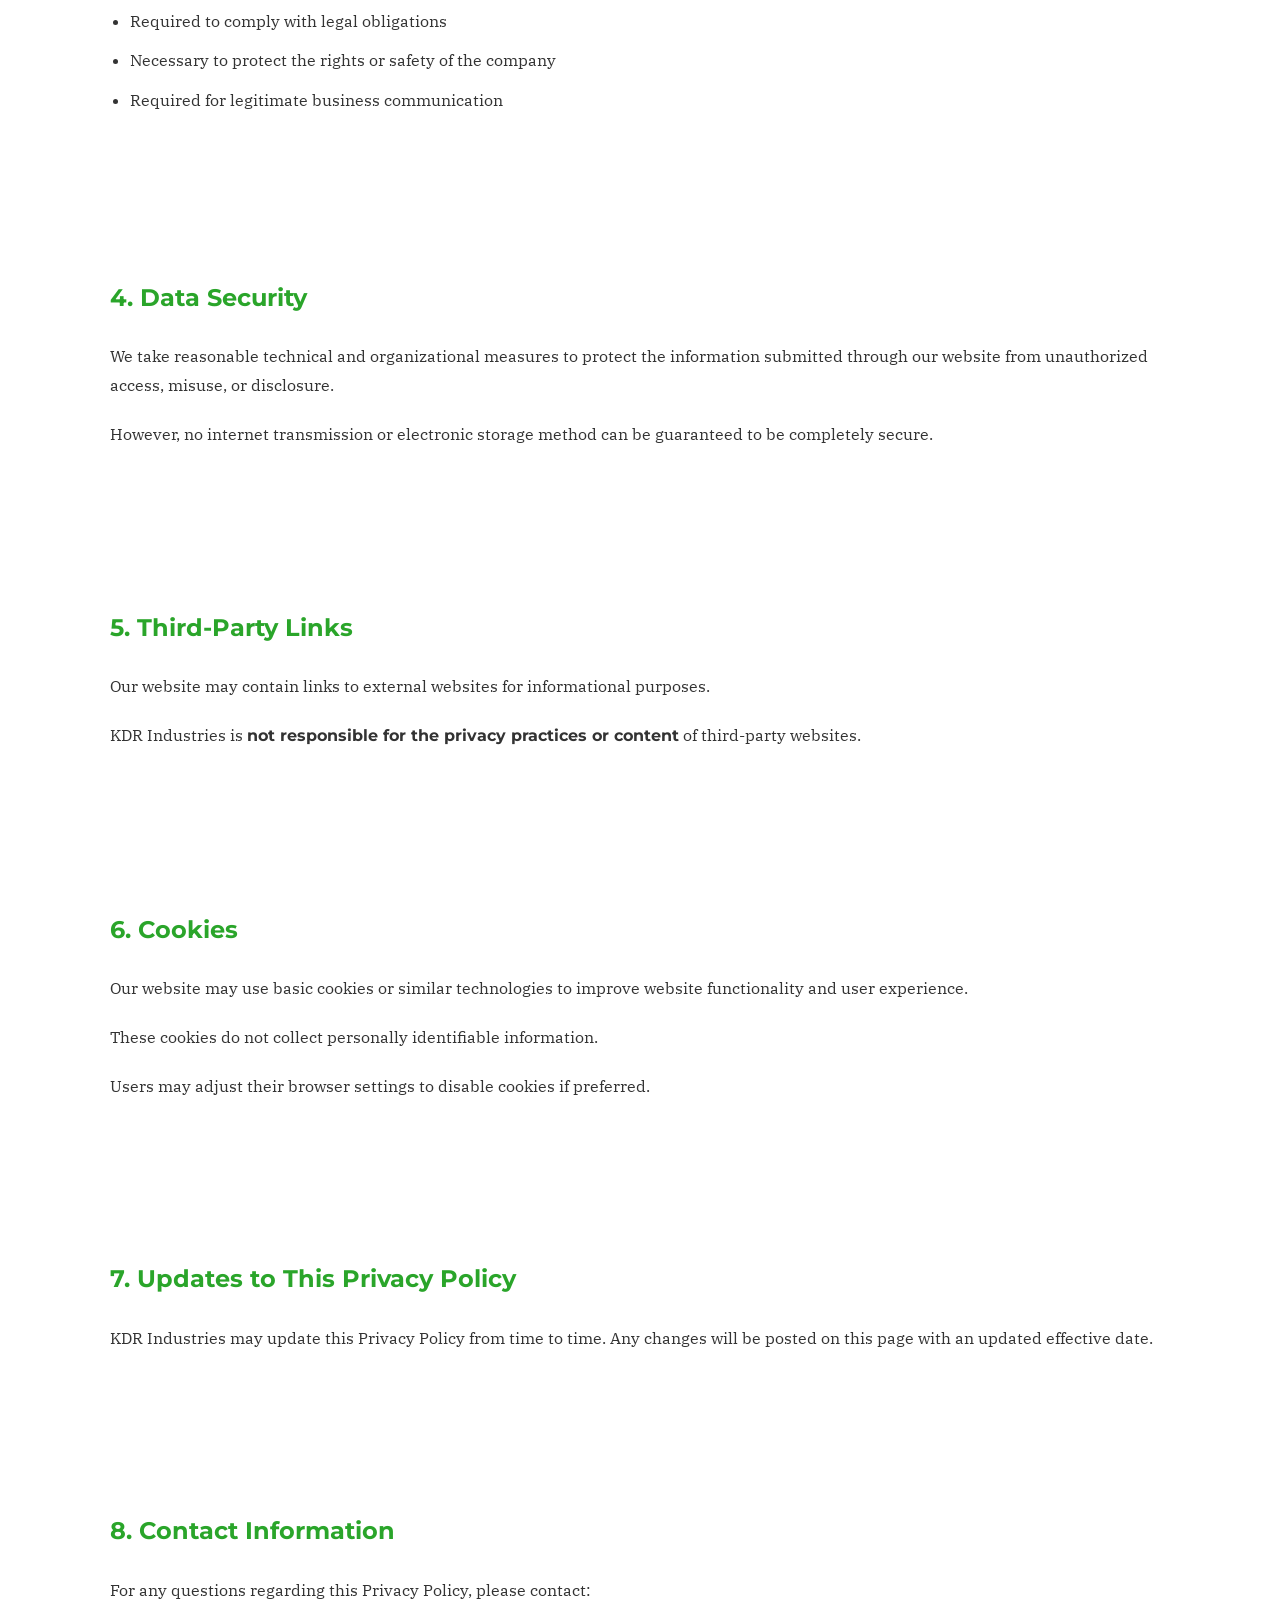
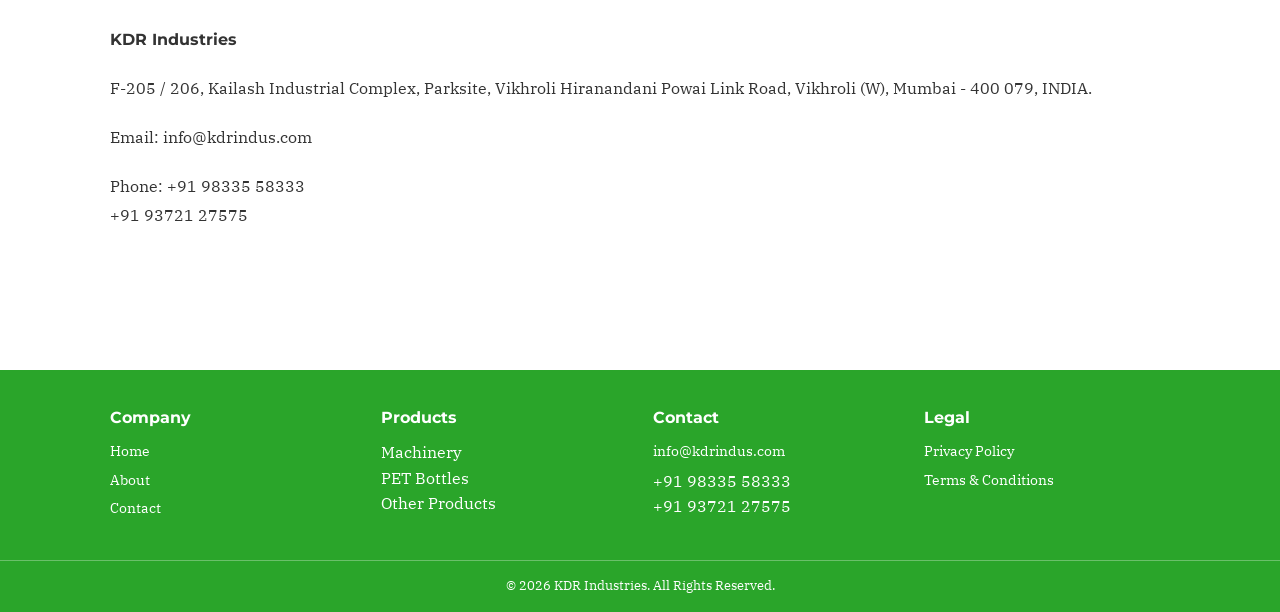
<file: privacy.html>
<!DOCTYPE html>
<html>

<head>

<link href="https://fonts.googleapis.com/css2?family=Playfair+Display:wght@430&display=swap" rel="stylesheet">

<link href="https://fonts.googleapis.com/css2?family=IBM+Plex+Serif:wght@400;700&family=Montserrat:wght@700&display=swap" rel="stylesheet">

<title>Privacy Policy | KDR INDUSTRIES</title>

<meta name="viewport" content="width=device-width, initial-scale=1">

<link rel="canonical" href="https://kdrindus.com/privacy">
 
<link rel="stylesheet" href="style.css">

<link rel="icon" href="/images/favicon.png" type="image/png">
<link rel="shortcut icon" href="/images/favicon.png">  
 
</head>

<body>

<header>

<div class="logo">
<h3>KDR INDUSTRIES</h3>
</div>

<nav>
<a href="index.html">Home</a>
<a href="about.html">About</a>
<a href="contact.html">Contact</a>
</nav>

</header>



<section class="section privacy-page">

<h2>Privacy Policy</h2>

<p><strong>Effective Date:</strong> 14 March 2026</p>

<p>
KDR Industries (“we”, “our”, “us”) respects your privacy and is committed to protecting any information you may provide while using our website.
</p>

<p>
This Privacy Policy explains how we collect, use, and safeguard your information when you visit the KDR Industries website.
</p>

</section>



<section class="section">

<h2>1. Information We Collect</h2>

<p>
Our website may collect limited personal information that you voluntarily provide when contacting us.
</p>

<p>This may include:</p>

<ul>
<li>Name</li>
<li>Email address</li>
<li>Phone number</li>
<li>Company name</li>
<li>Any message or information submitted through the contact form</li>
</ul>

<p>
We do <strong>not collect sensitive personal data</strong> through this website.
</p>

</section>



<section class="section">

<h2>2. How We Use Your Information</h2>

<p>
The information you provide may be used for the following purposes:
</p>

<ul>
<li>To respond to inquiries and communication requests</li>
<li>To provide information about our products, services, or business operations</li>
<li>To improve customer communication and service</li>
</ul>

<p>
Your information will only be used for legitimate business purposes related to KDR Industries.
</p>

</section>



<section class="section">

<h2>3. Information Sharing</h2>

<p>
KDR Industries <strong>does not sell, rent, or trade personal information</strong> to third parties.
</p>

<p>Information may only be shared if:</p>

<ul>
<li>Required to comply with legal obligations</li>
<li>Necessary to protect the rights or safety of the company</li>
<li>Required for legitimate business communication</li>
</ul>

</section>



<section class="section">

<h2>4. Data Security</h2>

<p>
We take reasonable technical and organizational measures to protect the information submitted through our website from unauthorized access, misuse, or disclosure.
</p>

<p>
However, no internet transmission or electronic storage method can be guaranteed to be completely secure.
</p>

</section>



<section class="section">

<h2>5. Third-Party Links</h2>

<p>
Our website may contain links to external websites for informational purposes.
</p>

<p>
KDR Industries is <strong>not responsible for the privacy practices or content</strong> of third-party websites.
</p>

</section>



<section class="section">

<h2>6. Cookies</h2>

<p>
Our website may use basic cookies or similar technologies to improve website functionality and user experience.
</p>

<p>
These cookies do not collect personally identifiable information.
</p>

<p>
Users may adjust their browser settings to disable cookies if preferred.
</p>

</section>



<section class="section">

<h2>7. Updates to This Privacy Policy</h2>

<p>
KDR Industries may update this Privacy Policy from time to time. Any changes will be posted on this page with an updated effective date.
</p>

</section>



<section class="section">

<h2>8. Contact Information</h2>

<p>
For any questions regarding this Privacy Policy, please contact:
</p>

<p><strong>KDR Industries</strong></p>

<p>
 F-205 / 206, Kailash Industrial Complex, Parksite, Vikhroli Hiranandani Powai Link Road, Vikhroli (W), Mumbai - 400 079, INDIA. 
 </p>

<p>
Email: 
<a href="mailto:info@kdrindus.com">
info@kdrindus.com
</a>
</p>

<p>
Phone: 
<a href="tel:+919833558333">+91 98335 58333</a><br>
<a href="tel:+919372127575">+91 93721 27575</a>
</p>

</section>



<footer>

<div class="footer-container">

<div class="footer-section">

<h4>Company</h4>

<a href="index.html">Home</a>
<a href="about.html">About</a>
<a href="contact.html">Contact</a>

</div>


<div class="footer-section">

<h4>Products</h4>

<p>Machinery</p>
<p>PET Bottles</p>
<p>Other Products</p>

</div>


<div class="footer-section">

<h4>Contact</h4>

<a href="mailto:info@kdrindus.com">
info@kdrindus.com
</a>

<p>+91 98335 58333</p>
<p>+91 93721 27575</p>

</div>


<div class="footer-section">

<h4>Legal</h4>

<a href="privacy.html">Privacy Policy</a>
<a href="terms.html">Terms & Conditions</a>

</div>

</div>


<div class="footer-bottom">

© 2026 KDR Industries. All Rights Reserved.

</div>

</footer>

</body>

</html>
</file>
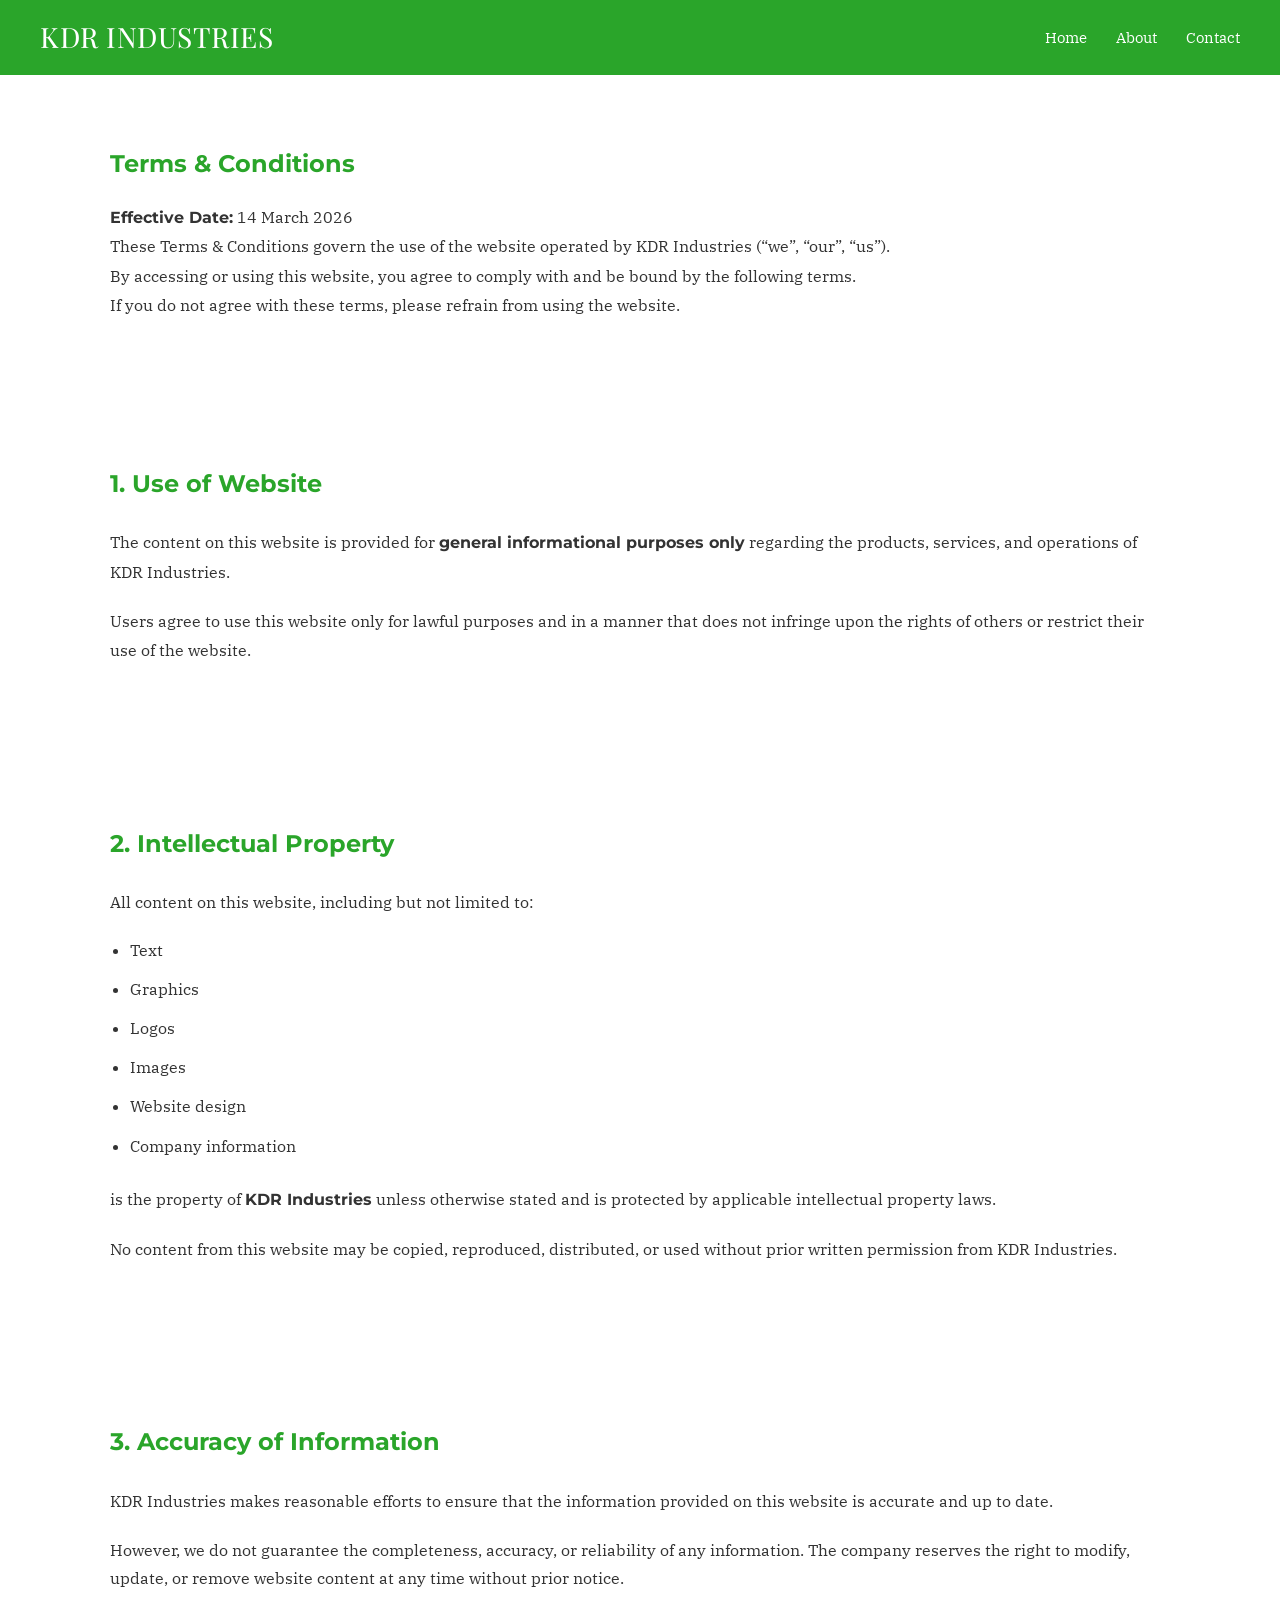
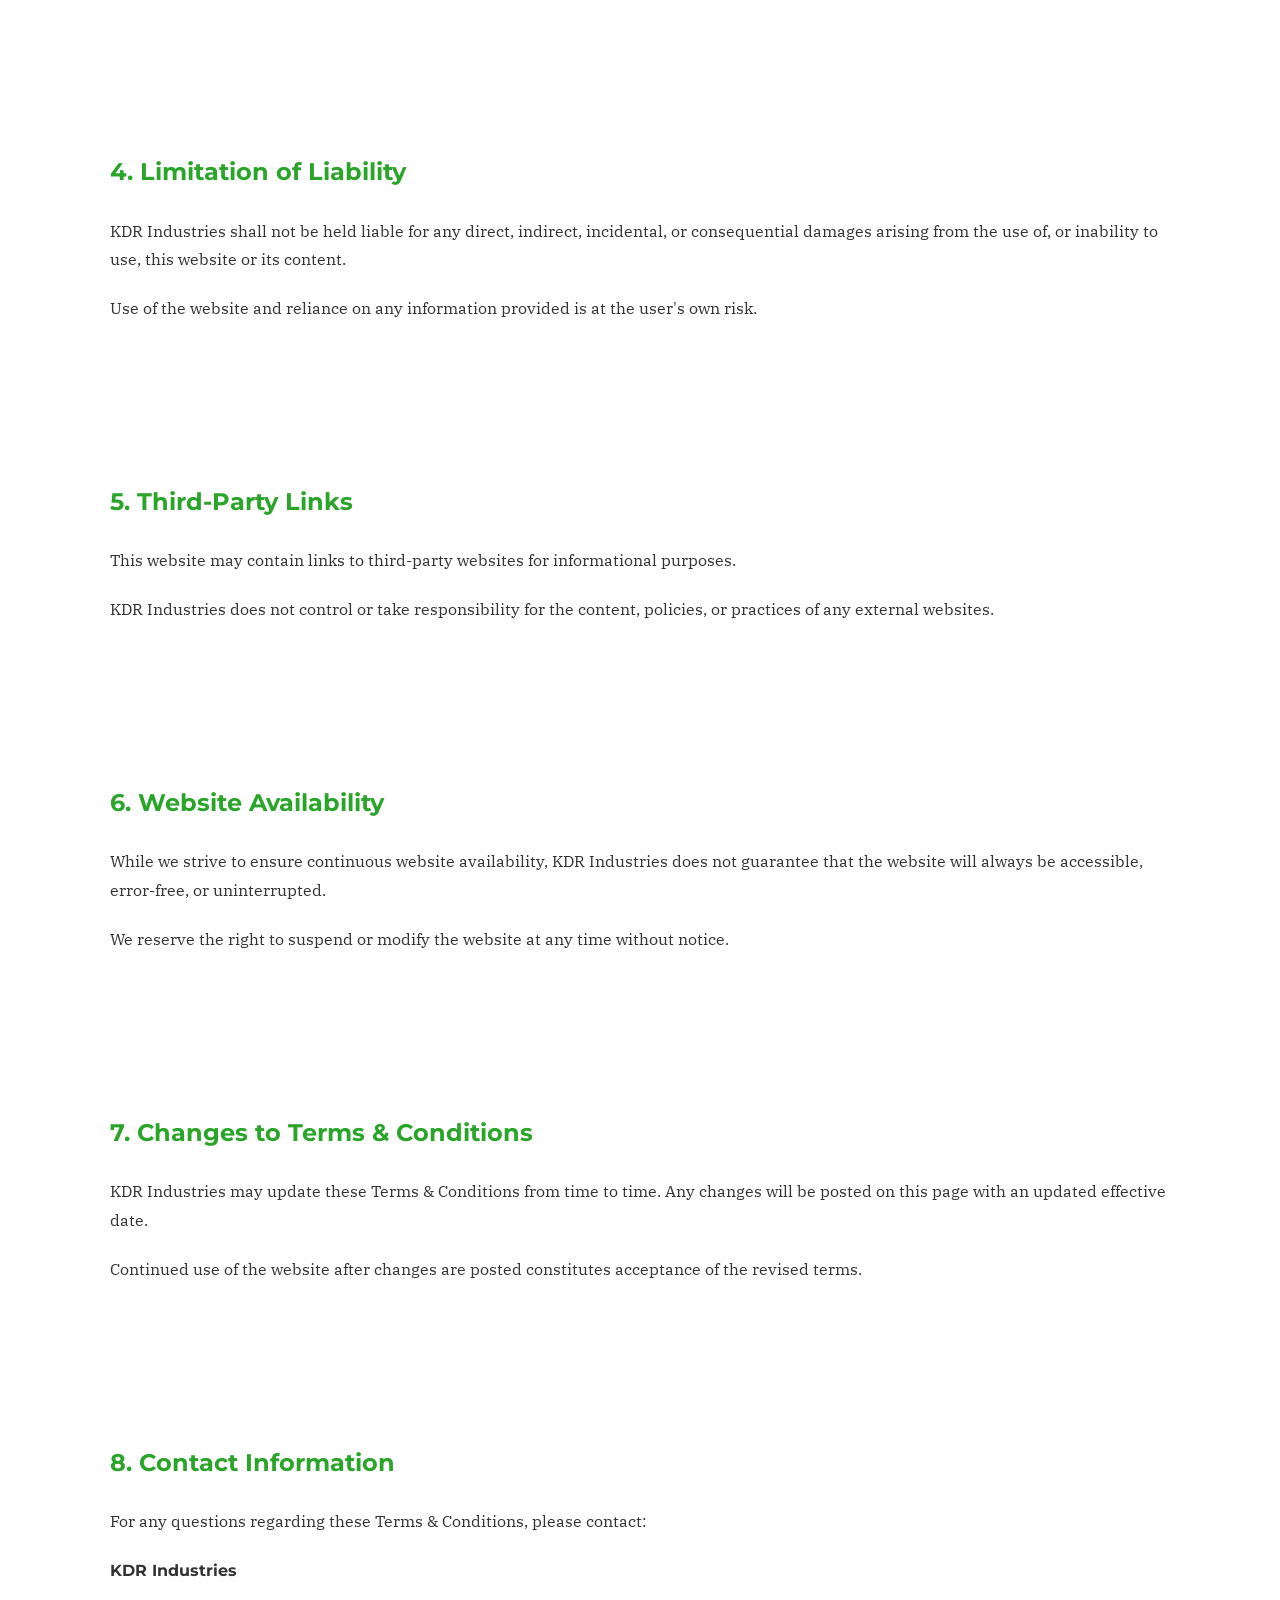
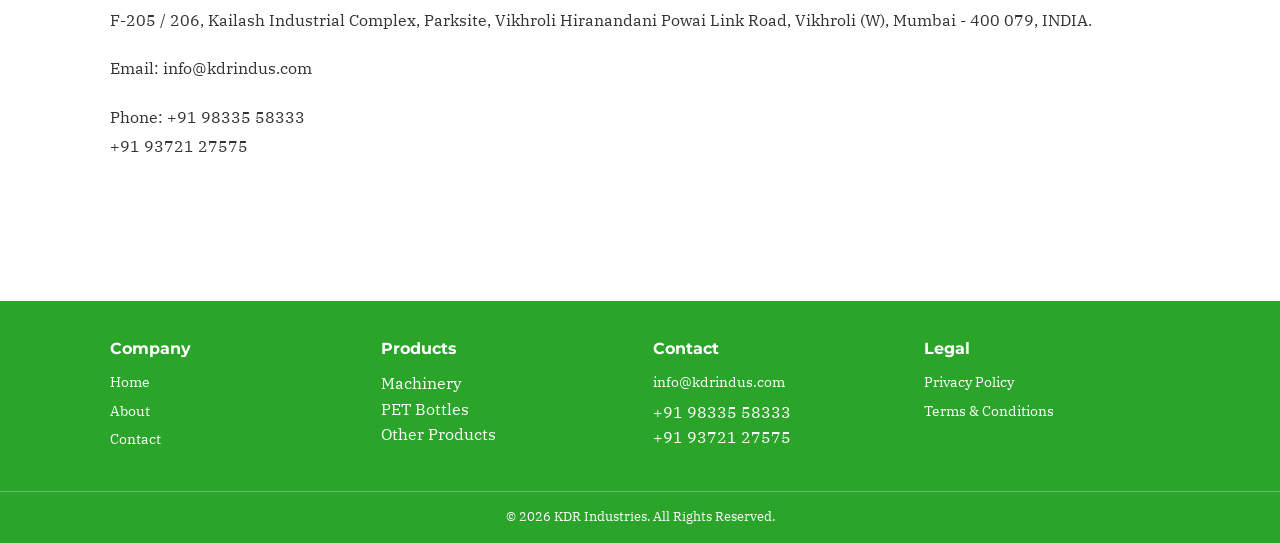
<file: terms.html>
<!DOCTYPE html>
<html>

<head>

<link href="https://fonts.googleapis.com/css2?family=Playfair+Display:wght@430&display=swap" rel="stylesheet">

<link href="https://fonts.googleapis.com/css2?family=IBM+Plex+Serif:wght@400;700&family=Montserrat:wght@700&display=swap" rel="stylesheet">

<title>Terms & Conditions | KDR INDUSTRIES</title>

<meta name="viewport" content="width=device-width, initial-scale=1">

<link rel="canonical" href="https://kdrindus.com/terms">
  
<link rel="stylesheet" href="style.css">

<link rel="icon" href="/images/favicon.png" type="image/png">
<link rel="shortcut icon" href="/images/favicon.png">  
  
</head>

<body>

<header>

<div class="logo">
<h3>KDR INDUSTRIES</h3>
</div>

<nav>
<a href="index.html">Home</a>
<a href="about.html">About</a>
<a href="contact.html">Contact</a>
</nav>

</header>



<section class="section privacy-page">

<h2>Terms & Conditions</h2>

<p><strong>Effective Date:</strong> 14 March 2026</p>

<p>
These Terms & Conditions govern the use of the website operated by KDR Industries (“we”, “our”, “us”).
</p>

<p>
By accessing or using this website, you agree to comply with and be bound by the following terms.
</p>

<p>
If you do not agree with these terms, please refrain from using the website.
</p>

</section>



<section class="section">

<h2>1. Use of Website</h2>

<p>
The content on this website is provided for <strong>general informational purposes only</strong> regarding the products, services, and operations of KDR Industries.
</p>

<p>
Users agree to use this website only for lawful purposes and in a manner that does not infringe upon the rights of others or restrict their use of the website.
</p>

</section>



<section class="section">

<h2>2. Intellectual Property</h2>

<p>
All content on this website, including but not limited to:
</p>

<ul>
<li>Text</li>
<li>Graphics</li>
<li>Logos</li>
<li>Images</li>
<li>Website design</li>
<li>Company information</li>
</ul>

<p>
is the property of <strong>KDR Industries</strong> unless otherwise stated and is protected by applicable intellectual property laws.
</p>

<p>
No content from this website may be copied, reproduced, distributed, or used without prior written permission from KDR Industries.
</p>

</section>



<section class="section">

<h2>3. Accuracy of Information</h2>

<p>
KDR Industries makes reasonable efforts to ensure that the information provided on this website is accurate and up to date.
</p>

<p>
However, we do not guarantee the completeness, accuracy, or reliability of any information. The company reserves the right to modify, update, or remove website content at any time without prior notice.
</p>

</section>



<section class="section">

<h2>4. Limitation of Liability</h2>

<p>
KDR Industries shall not be held liable for any direct, indirect, incidental, or consequential damages arising from the use of, or inability to use, this website or its content.
</p>

<p>
Use of the website and reliance on any information provided is at the user's own risk.
</p>

</section>



<section class="section">

<h2>5. Third-Party Links</h2>

<p>
This website may contain links to third-party websites for informational purposes.
</p>

<p>
KDR Industries does not control or take responsibility for the content, policies, or practices of any external websites.
</p>

</section>



<section class="section">

<h2>6. Website Availability</h2>

<p>
While we strive to ensure continuous website availability, KDR Industries does not guarantee that the website will always be accessible, error-free, or uninterrupted.
</p>

<p>
We reserve the right to suspend or modify the website at any time without notice.
</p>

</section>



<section class="section">

<h2>7. Changes to Terms & Conditions</h2>

<p>
KDR Industries may update these Terms & Conditions from time to time. Any changes will be posted on this page with an updated effective date.
</p>

<p>
Continued use of the website after changes are posted constitutes acceptance of the revised terms.
</p>

</section>



<section class="section">

<h2>8. Contact Information</h2>

<p>
For any questions regarding these Terms & Conditions, please contact:
</p>

<p><strong>KDR Industries</strong></p>

<p>
F-205 / 206, Kailash Industrial Complex, Parksite, Vikhroli Hiranandani Powai Link Road, Vikhroli (W), Mumbai - 400 079, INDIA.
</p>

<p>
Email: 
<a href="mailto:info@kdrindus.com">
info@kdrindus.com
</a>
</p>

<p>
Phone: 
<a href="tel:+919833558333">+91 98335 58333</a><br>
<a href="tel:+919372127575">+91 93721 27575</a>
</p>

</section>



<footer>

<div class="footer-container">

<div class="footer-section">

<h4>Company</h4>

<a href="index.html">Home</a>
<a href="about.html">About</a>
<a href="contact.html">Contact</a>

</div>


<div class="footer-section">

<h4>Products</h4>

<p>Machinery</p>
<p>PET Bottles</p>
<p>Other Products</p>

</div>


<div class="footer-section">

<h4>Contact</h4>

<a href="mailto:info@kdrindus.com">
info@kdrindus.com
</a>

<p>+91 98335 58333</p>
<p>+91 93721 27575</p>

</div>


<div class="footer-section">

<h4>Legal</h4>

<a href="privacy.html">Privacy Policy</a>
<a href="terms.html">Terms & Conditions</a>

</div>

</div>


<div class="footer-bottom">

© 2026 KDR Industries. All Rights Reserved.

</div>

</footer>

</body>

</html>
</file>
<file: style.css>
*{
margin:0;
padding:0;
box-sizing:border-box;
}

body{
font-family: Arial, Helvetica, sans-serif;
background:#ffffff;
color:#333;
line-height:1.6;
}

/* HEADER */

header{
background:#2aa52a;
color:white;
padding:15px 40px;
display:flex;
align-items:center;
justify-content:space-between;
flex-wrap:wrap;
}

.logo img{
height:42px;
}

/* GLOBAL FONT SETTINGS */

/* HEADINGS / BOLD TEXT */
h1, h2, h3, h4, h5, h6 {
    font-family: 'Montserrat', sans-serif;
    font-weight:700;
}

/* BODY / PARAGRAPHS / LINKS */
body, p, li, a {
    font-family: 'IBM Plex Serif', serif;
    font-weight:400;
}

/* BUTTONS & STRONG TEXT */
.button, strong {
    font-family: 'Montserrat', sans-serif;
    font-weight:700;
}

/* NAVIGATION */

nav a{
color:white;
text-decoration:none;
margin-left:25px;
font-size:15px;
transition:0.3s;
display:inline-block;
}

nav a:hover{
color:#e6fff7;
transform:scale(1.08);
}

/* HERO */

.hero{
background:#f4f7f6;
padding:90px 20px;
text-align:center;
position:relative;
overflow:hidden;
}

/* HERO LOGO WATERMARK */

.hero-logo{
position:absolute;
top:50%;
left:50%;
transform:translate(-50%,-50%);
opacity:0.17;
pointer-events:none;
}

.hero-logo img{
width:320px;
max-width:80%;
}

.hero h1{
font-size:36px;
margin-bottom:15px;
}

.hero p{
margin-bottom:25px;
}

/* BUTTON */

.button{
background:#2aa52a;
color:white;
padding:12px 24px;
border-radius:5px;
text-decoration:none;
font-size:14px;
display:inline-block;
transition:0.25s;
}

/* UPDATED BUTTON HOVER: background changes, zoom works, text color stays white */
.button:hover{
transform:scale(1.07);
background:#1d781d;
color:white; /* text color stays same */
}

.button:hover{
text-decoration:none;
}

/* SECTIONS */

.section{
padding:70px 20px;
max-width:1100px;
margin:auto;
}

.section h2{
margin-bottom:25px;
color:#2aa52a;
}

/* CATALOG */

.catalog{
display:grid;
grid-template-columns:repeat(auto-fit,minmax(260px,1fr));
gap:35px;
}

.catalog-card{
background:#fafafa;
padding:18px;
border-radius:6px;
box-shadow:0 4px 14px rgba(0,0,0,0.08);
text-align:center;
}

/* Catalog images - better fit for A4 type */
.catalog-card img{
    width:100%;
    max-height:200px;  /* new: limit height so tall images fit nicely */
    object-fit:cover;  /* crop proportionally if needed */
    border-radius:5px;
    cursor:pointer;
    transition:0.3s;
}

.catalog-card img:hover{
    transform:scale(1.05);
}

.catalog-card h4{
margin-top:10px;
}

/* TESTIMONIALS */

.testimonials{
background:#ffffff;
padding:20px;
margin-top:40px;
box-shadow:0px -3px 10px rgba(0,0,0,0.08),
0px 3px 10px rgba(0,0,0,0.08);
overflow:hidden;
}

.testimonial-slider{
display:flex;
gap:60px;
width:max-content;
animation:slide 25s linear infinite;
}

.testimonial{
width:320px;
font-size:14px;
color:#444;
text-align:center;
}

@keyframes slide{
0%{transform:translateX(0);}
100%{transform:translateX(-50%);}
}
/* FOOTER */

footer{
background:#2aa52a;
color:white;
margin-top:50px;
}

.footer-container{
max-width:1100px;
margin:auto;
padding:35px 20px;
display:grid;
grid-template-columns:repeat(auto-fit,minmax(220px,1fr));
gap:25px;
}

.footer-section h4{
margin-bottom:10px;
}

.footer-section a{
color:white;
text-decoration:none;
display:block;
margin-bottom:6px;
font-size:14px;
}

.footer-section a:hover{
text-decoration:underline;
}

.footer-bottom{
text-align:center;
padding:15px;
border-top:1px solid rgba(255,255,255,0.3);
font-size:13px;
}

/* CONTACT BOX */

.contact-box{
background:#f7f7f7;
padding:30px;
border-radius:6px;
box-shadow:0 3px 10px rgba(0,0,0,0.1);
max-width:600px;
}

/* TESTIMONIAL TITLE */

.testimonial-title{
text-align:center;
margin-top:40px;
margin-bottom:10px;
}

.testimonial-title h2{
color:#2aa52a;
font-size:26px;
}

/* CONTACT FLEX CONTAINER */
.contact-flex-container{
    display:flex;
    align-items:flex-start;
    justify-content:space-between;
    gap:40px;
    flex-wrap:wrap; /* for mobile */
}

/* Make contact box take most space */
.contact-box{
    flex:1 1 400px; /* grow, shrink, base 400px */
    padding:25px;
    background:#f4f4f4;
    border-radius:8px;
    box-shadow:0 3px 10px rgba(0,0,0,0.08);
}

/* Logo next to it */
.contact-logo{
    flex:0 0 250px; /* fixed width for logo */
    text-align:center;
}

.contact-logo img{
    max-width:100%;
    border-radius:8px;
    opacity:0.9;
    transition:0.3s;
}

.contact-logo img:hover{
    transform:scale(1.05);
    opacity:1;
}

/* BRAND LOGO SECTION */
.brand-section{
    text-align:center;
    padding:60px 20px 40px 20px;
}

.brand-section img{
    width:150px;  /* increased from 70px */
    max-width:90%;
    opacity:0.95;
    transition:0.3s;
}

.brand-section img:hover{
    transform:scale(1.05);
    opacity:1;
}

.catalog-note{
text-align:center;
margin-top:40px;
padding:25px;
background:#f7f7f7;
border-radius:6px;
box-shadow:0 3px 10px rgba(0,0,0,0.08);
}

.catalog-note p{
margin-bottom:15px;
font-size:15px;
}

/* CONTACT FLEX CONTAINER */
.contact-flex-container{
    display:flex;
    align-items:flex-start;
    justify-content:space-between;
    gap:40px;
    flex-wrap:wrap; /* for mobile */
}

/* Contact Box */
.contact-box{
    flex:1 1 400px; /* takes most space */
    padding:25px;
    background:#f4f4f4;
    border-radius:8px;
    box-shadow:0 3px 10px rgba(0,0,0,0.08);
}

/* Map next to contact box */
.contact-map{
    flex:0 0 400px; /* fixed width on desktop */
    border-radius:8px;
    overflow:hidden;
}

.contact-map iframe{
    border-radius:8px;
}

/* CATALOG IMAGE MODAL */
.modal {
  display:none;
  position:fixed;
  z-index:1000;
  padding-top:60px;
  left:0;
  top:0;
  width:100%;
  height:100%;
  overflow:auto;
  background-color: rgba(0,0,0,0.8);
}

.modal-content {
  margin:auto;
  display:block;
  max-width:90%;
  max-height:80%;
  border-radius:6px;
}

.modal-close {
  position:absolute;
  top:20px;
  right:35px;
  color:#fff;
  font-size:40px;
  font-weight:bold;
  cursor:pointer;
  transition:0.3s;
}

.modal-close:hover {
  color:#ccc;
}

/* Make links look like normal text but still clickable */
a {
    color: inherit;      /* uses the text color of the surrounding element */
    text-decoration: none; /* removes underline */
    transition: 0.3s;
}

/* Optional: subtle hover effect to show it's clickable */
a:hover {
    color: #007f5f; /* or a slightly darker/lighter shade of your green */
    text-decoration: underline; /* optional: only on hover */
}

/* Header company name font */
header .logo h3 {
    font-family: 'Playfair Display', serif;
    font-weight:430; /* optional, makes it bold */
    font-size: 28px; /* adjust size as needed */
    letter-spacing: 0.5px; /* optional, subtle spacing */
    margin: 0; /* keep it tight with header layout */
}

/* About Section - cleaner spacing */
.section p {
    line-height: 1.8;      /* more spacing between lines */
    margin-bottom: 20px;    /* space between paragraphs */
    font-size: 16px;        /* slightly larger for readability */
}

.section ul {
    margin: 15px 0 25px 20px;  /* top & bottom spacing + indent */
    line-height: 1.7;           /* spacing between bullet lines */
}

.section ul li {
    margin-bottom: 12px;  /* space between bullets */
}

/* About section bullet points - bold but same font as body */
.section ul li strong {
    font-family: 'IBM Plex Serif', serif;  /* same as body text */
    font-weight: 600;                      /* slightly heavier for emphasis */
}

/* About section left-aligned button */
.section .about-btn {
    display: inline-block;   /* keeps it inline like normal button */
    margin-top: 20px;        /* spacing from paragraph */
    background: #2aa52a;     /* same green as other buttons */
    color: white;            /* text color stays white */
    padding: 12px 24px;
    border-radius: 5px;
    text-decoration: none;
    font-size: 14px;
    transition: 0.25s;
}

.section .about-btn:hover {
    transform: scale(1.07);
    background: #1d781d;    /* same hover green as other buttons */
    color: white;            /* text color stays same on hover */
}

/* PHOTO SLIDER */

.photo-slider-section{
overflow:hidden;
background:#ffffff;
padding:40px 0;
}

.photo-slider{
display:flex;
gap:40px;
width:max-content;
animation:photoslide 25s linear infinite;
}

.photo-slider img{
height:180px;
width:auto;
border-radius:6px;
box-shadow:0 4px 14px rgba(0,0,0,0.08);
transition:0.3s;
}

.photo-slider img:hover{
transform:scale(1.05);
}

@keyframes photoslide{
0%{transform:translateX(0);}
100%{transform:translateX(-50%);}
}

/* Brand name bottom about us */
.brand-name{
font-family: 'Playfair Display', serif;
font-weight: 400;
}


/* Privacy policy tighter spacing */

.privacy-page p{
line-height:1.2;
margin-bottom:10px;
}

.privacy-page ul{
margin:10px 0 15px 20px;
}

.privacy-page ul li{
margin-bottom:6px;
}





/* MOBILE */

@media(max-width:768px){

.hero h1{
font-size:26px;
}

header{
flex-direction:column;
align-items:flex-start;
}

nav{
margin-top:10px;
}

}
</file>
